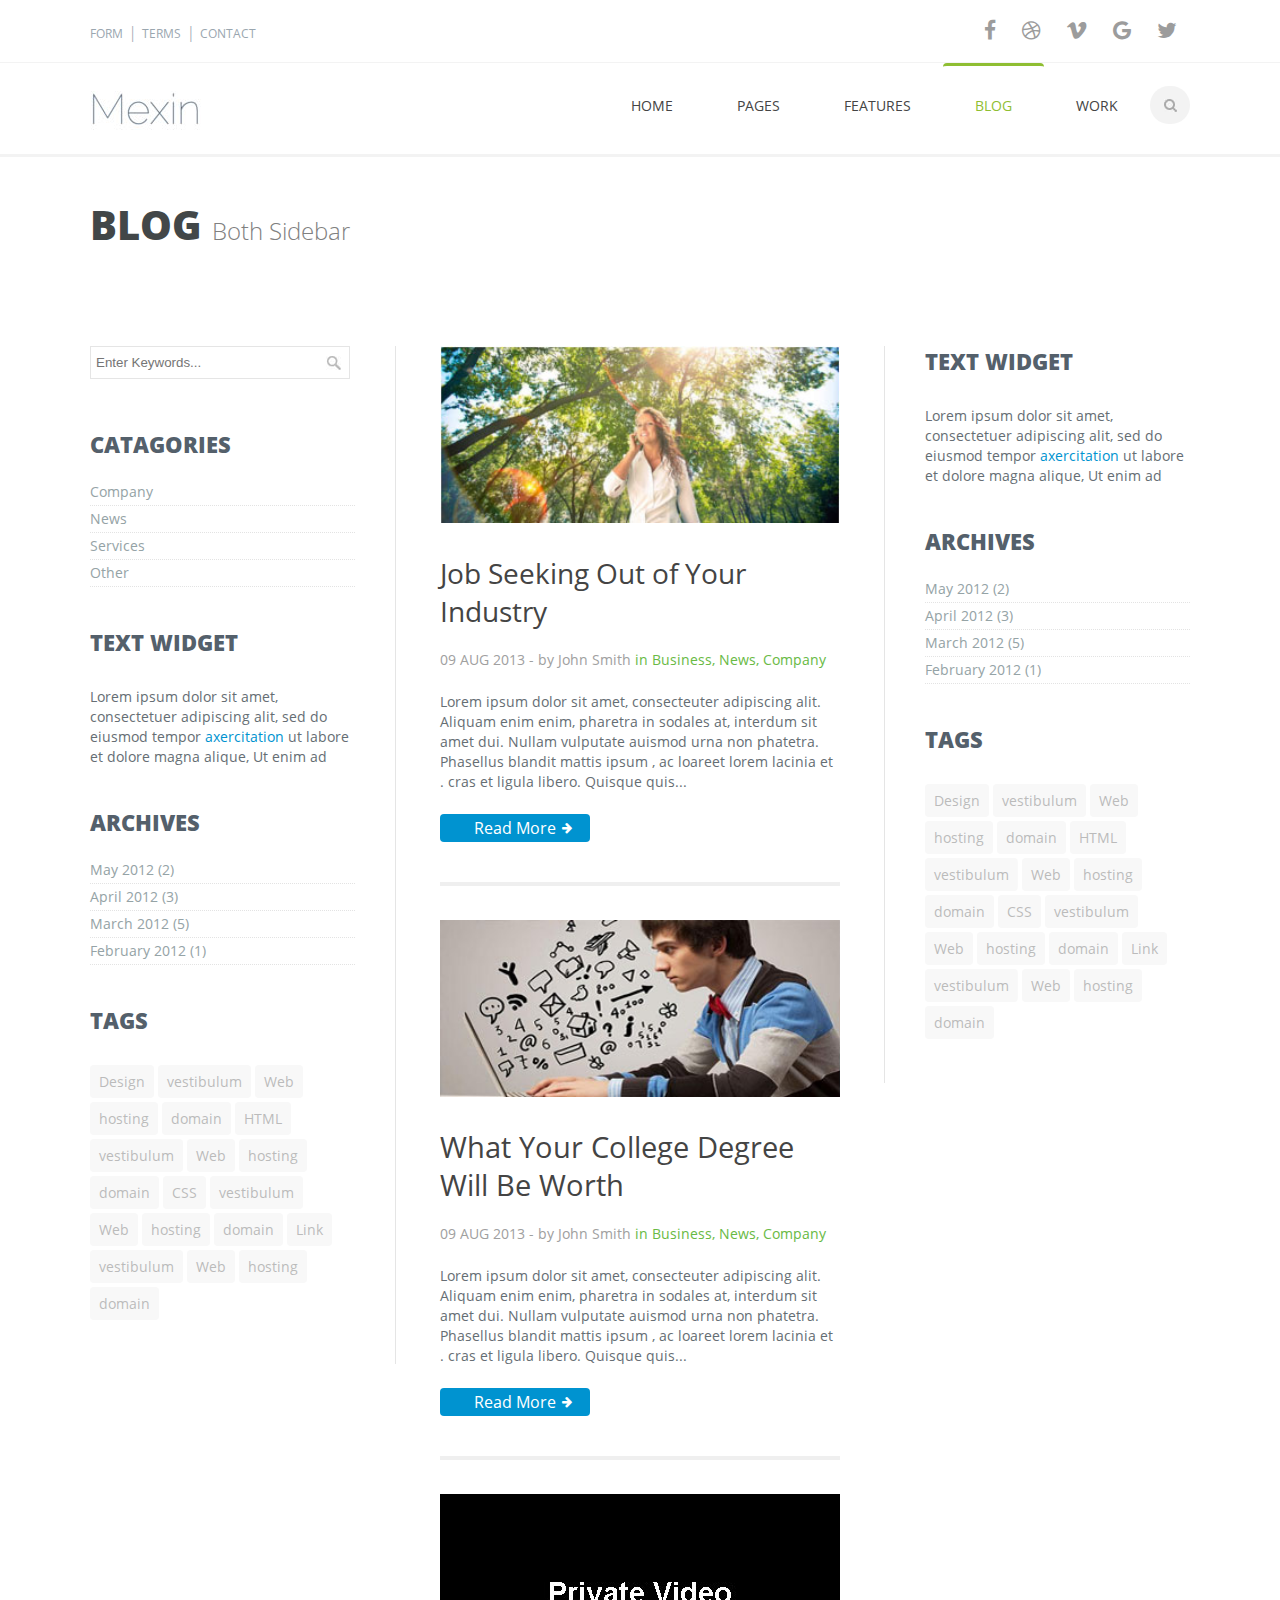
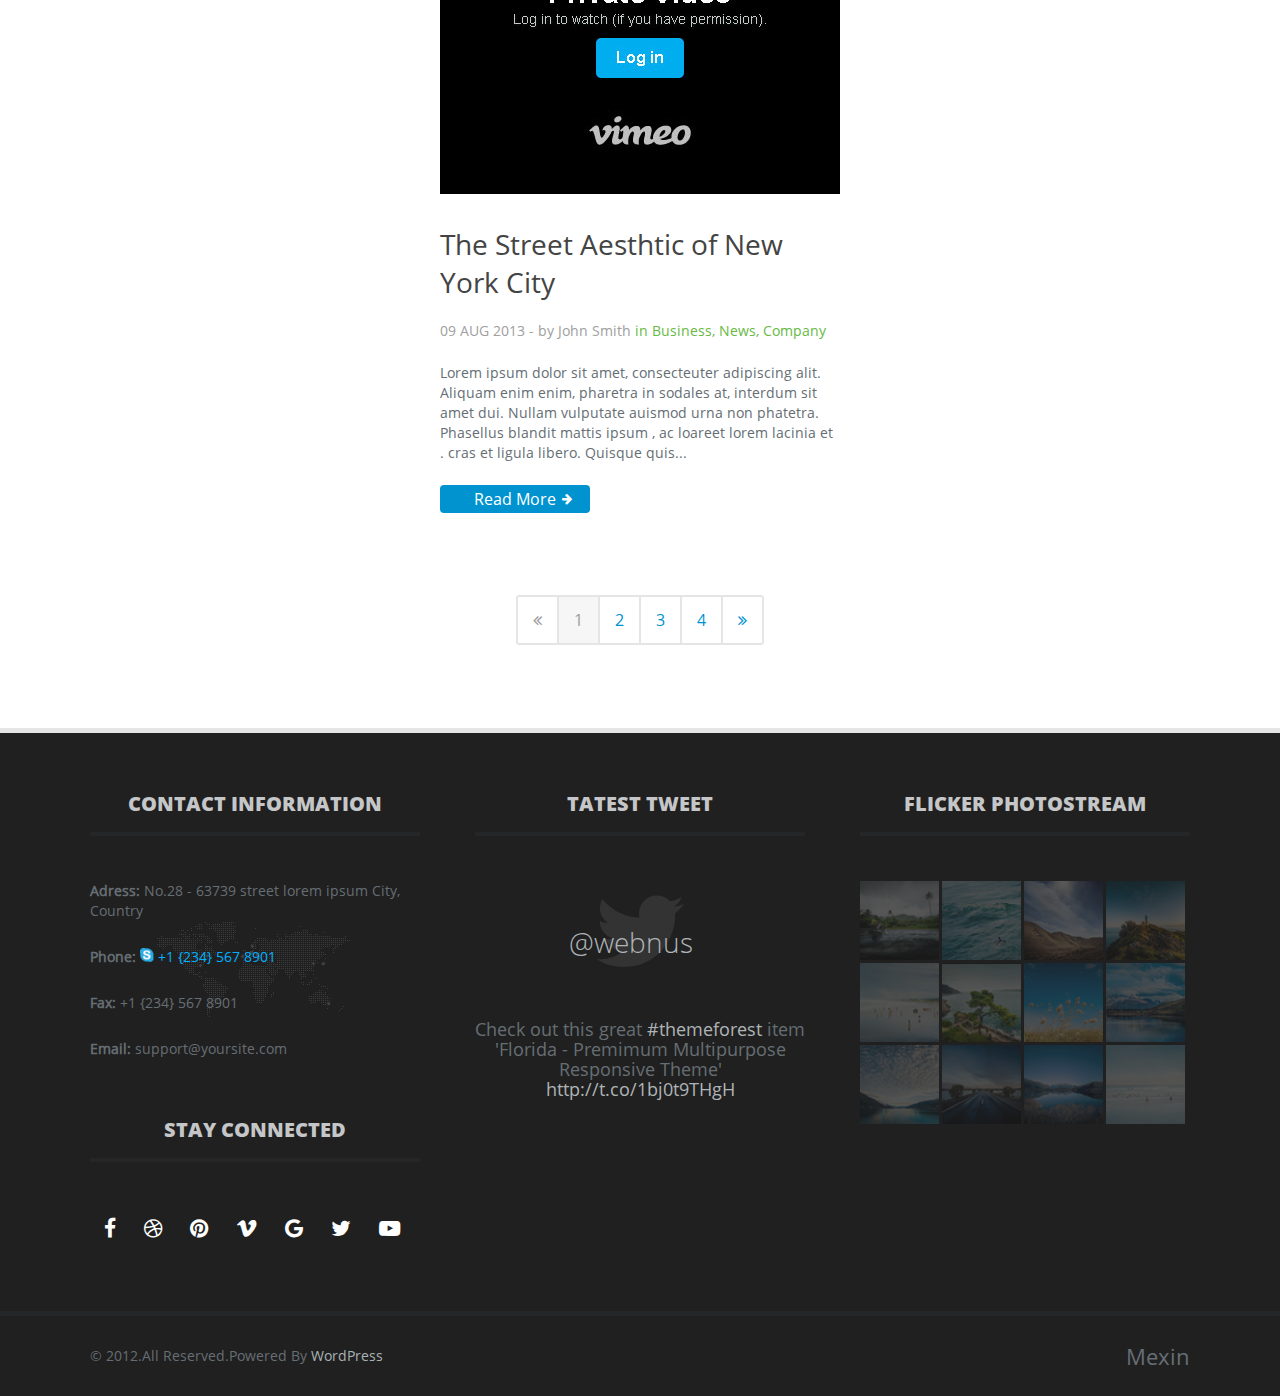
<file: blog.html>
<!doctype html>
<html>
<head>
<meta charset="utf-8">
<title>Mexin</title>
<link rel="stylesheet" type="text/css" href="assets/css/reset.css">
<link rel="stylesheet" type="text/css" href="assets/css/style.css">
<link rel="stylesheet" type="text/css" href="assets/css/font-awesome.min.css">
</head>

<body>
	<div class="top-bar clearfix">
    	<div class="container">
        	<div class="top-link">
            	<ul>
                	<li class="form"><a href="#">FORM</a></li>
                    <li>|</li>
                    <li class="term"><a href="#">TERMS</a></li>
                    <li>|</li>
                    <li class="contact"><a href="#">CONTACT</a></li>
                </ul>
            </div><!----.top-link---->
             <div class="social-icon">
            	<a href="https://www.facebook.com/" class="facebook"><i class="fa fa-facebook fa-lg"></i></a>
                <a href="https://shop.dribbble.com/	" class="dribbble"><i class="fa fa-dribbble fa-lg"></i></a>
                <a href="https://vimeo.com/" class="vimeo"><i class="fa fa-vimeo fa-lg"></i></a>
                <a href="https://www.google.com.pk/" class="google"><i class="fa fa-google fa-lg"></i></a>
                <a href="https://twitter.com/login" class="twitter"><i class="fa fa-twitter fa-lg"></i></a>
            </div><!----.social-icon---->
        </div><!---.container---->
    </div><!----.top-bar--->
	<header id="header" class="clearfix";>
    	<div class="container">
        	<div class="logo">
        		<img src="assets/img/logo.jpg" alt="logo">
            </div><!----.logo--->
            <div class="search">
            	<input type="text" class="search-box">
            </div><!----.search------>
             <ul class="nav">
            	<li><a href="index.html">HOME</a></li>
                <li><a href="pages.html">PAGES</a></li>
                <li><a href="feature.html">FEATURES</a></li>
                <li class="current"><a href="blog.html">BLOG</a>
                    <ul>
                        <li><a href="#">SUB MENU</a></li>
                        <li><a href="#">SUB MENU</a></li>
                        <li><a href="#">SUB MENU</a>
                            <ul>
                                <li><a href="#">MENU 1</a></li>
                                <li><a href="#">MENU 2</a></li>
                            </ul>
                        </li>
                    </ul>
                </li>
                <li><a href="contact.html">WORK</a></li>
            </ul>
        </div><!---.container---->
    </header>
    	<section class="container clearfix">
        	<h1 class="main-head">blog <span>both sidebar</span></h1>
            <div class="sidebar blog-lft">
            	<input type="text" placeholder="Enter Keywords...">
                <div class="catagories">
                	<h3 class="head">catagories</h3>
                	<ul>
                    	<li>Company</li>
                        <li>News</li>
                        <li>Services</li>
                        <li>Other</li>
                    </ul>
                </div><!---.catagories---->
                 <div class="text-widget">
                 	<h3 class="head">text widget</h3>
                    <p>Lorem ipsum dolor sit amet, consectetuer adipiscing alit, 
                    sed do eiusmod tempor <a>axercitation</a> ut labore et dolore magna alique, Ut enim ad</p>
                 </div><!----.text-widget----->
                 <div class="archives">
                 	<h3 class="head">archives</h3>
                 	<ul>
                    	<li>May 2012 (2)</li>
                        <li>April 2012 (3)</li>
                        <li>March 2012 (5)</li>
                        <li>February 2012 (1)</li>
                    </ul>
                 </div><!------.archives----->
                 <div class="tags">
                 <h3 class="head">tags</h3>
                 <ul>
                 	 <li>Design</li>
                     <li>vestibulum</li>
                     <li>Web</li>
                     <li>hosting</li>
                     <li>domain</li>
                     <li>HTML</li>
                     <li>vestibulum</li>
                     <li>Web</li>
                     <li>hosting</li>
                     <li>domain</li>
                     <li>CSS</li>
                     <li>vestibulum</li>
                     <li>Web</li>
                     <li>hosting</li>
                     <li>domain</li>
                     <li>Link</li>
                     <li>vestibulum</li>
                     <li>Web</li>
                     <li>hosting</li>
                     <li>domain</li>
                 </ul>
                 </div><!----.tags--->

            </div><!----.sidebar .blog-lft----->
            <div class="mid-blog">
            	<img src="assets/img/post-1.jpg" alt="blog-1">
                 <h5>Job Seeking Out of Your Industry</h5>
                 <p>09 AUG 2013 - by John Smith <a>in Business, News, Company</a></p>
                 <p class="color">Lorem  ipsum dolor sit amet, consecteuter adipiscing alit. Aliquam enim enim, 
                 pharetra in sodales at, interdum sit amet dui. Nullam vulputate auismod urna 
                 non phatetra. Phasellus blandit mattis ipsum , ac loareet lorem lacinia et . 
                 cras et ligula libero. Quisque quis...</p>
                 <a href="#" class="readmore">Read More</a>
                 <div class="blog-bdr"></div>
                  <img src="assets/img/degree.jpg" alt="blog-2">
                <h5 class="degree">What Your College Degree Will Be Worth</h5>
				<p>09 AUG 2013 - by John Smith <a>in Business, News, Company</a></p>
                <p class="color">Lorem  ipsum dolor sit amet, consecteuter adipiscing alit. Aliquam enim enim, 
                    pharetra in sodales at, interdum sit amet dui. Nullam vulputate auismod urna 
                    non phatetra. Phasellus blandit mattis ipsum , ac loareet lorem lacinia et . 
                    cras et ligula libero. Quisque quis...</p>
                <a href="#" class="readmore">Read More</a>
                <div class="blog-bdr"></div>
                <img src="assets/img/vimeo.jpg" alt="blog-3">
                <h5>The Street Aesthtic of New York City</h5>
				<p>09 AUG 2013 - by John Smith <a>in Business, News, Company</a></p>
                <p class="color">Lorem  ipsum dolor sit amet, consecteuter adipiscing alit. Aliquam enim enim, 
                    pharetra in sodales at, interdum sit amet dui. Nullam vulputate auismod urna 
                    non phatetra. Phasellus blandit mattis ipsum , ac loareet lorem lacinia et . 
                    cras et ligula libero. Quisque quis...</p>
                <a href="#" class="readmore">Read More</a>
            </div><!---.mid-blog---->
            <div  class="sidebar">
                 <div class="text-widget">
                 	<h3 class="head">text widget</h3>
                    <p>Lorem ipsum dolor sit amet, consectetuer adipiscing alit, 
                    sed do eiusmod tempor <a>axercitation</a> ut labore et dolore magna alique, Ut enim ad</p>
                 </div><!----.text-widget----->
                 <div class="archives">
                 	<h3 class="head">archives</h3>
                 	<ul>
                    	<li>May 2012 (2)</li>
                        <li>April 2012 (3)</li>
                        <li>March 2012 (5)</li>
                        <li>February 2012 (1)</li>
                    </ul>
                 </div><!------.archives----->
                 <div class="tags">
                 <h3 class="head">tags</h3>
                 <ul>
                 	 <li>Design</li>
                     <li>vestibulum</li>
                     <li>Web</li>
                     <li>hosting</li>
                     <li>domain</li>
                     <li>HTML</li>
                     <li>vestibulum</li>
                     <li>Web</li>
                     <li>hosting</li>
                     <li>domain</li>
                     <li>CSS</li>
                     <li>vestibulum</li>
                     <li>Web</li>
                     <li>hosting</li>
                     <li>domain</li>
                     <li>Link</li>
                     <li>vestibulum</li>
                     <li>Web</li>
                     <li>hosting</li>
                     <li>domain</li>
                 </ul>
                 </div><!----.tags--->
            </div><!----.sidebar----->
        </section><!------.container----->
         <div class="container">
        	<div class="pagination">
            	<ul>
                	<li class="paginate-1"><a href="#"><i class="fa fa-angle-double-left"></i></a></li>
                    <li class="active"><a href="#">1</a></li>
                    <li><a href="#">2</a></li>
                    <li><a href="#">3</a></li>
                    <li><a href="#">4</a></li>
                    <li class="paginate-2"><a href="#"><i class="fa fa-angle-double-right"></i></a></li>

                </ul>
            </div><!----.pagination---->
        </div><!---.container-->
        <hr class="verticalspace">
    <footer id="footer" class="clearfix">
    	<div class="container clearfix">
        	<div class="one-third">
            	<h4 class="subtitle">CONTACT INFORMATION</h4>
                <div class="back-map">
                	<p><strong>Adress:</strong> No.28 - 63739 street lorem ipsum City, Country</p>
                    <p><strong>Phone:</strong> <img src="assets/img/skype.png"> <span>+1 {234} 567 8901</span></p>
                    <p><strong>Fax:</strong> +1 {234} 567 8901</p>
                    <p><strong>Email: </strong>support@yoursite.com</p>
                </div><!--.back-map--->
                	<h4 class="subtitle">STAY CONNECTED</h4>
                <div class="social-follow">
                	<a href="https://www.facebook.com/" class="facebook"><i class="fa fa-facebook fa-lg"></i></a>
                    <a href="https://shop.dribbble.com/	" class="dribbble"><i class="fa fa-dribbble fa-lg"></i></a>
                    <a href="https://www.pinterest.com/" class="pinterest"><i class="fa fa-pinterest fa-lg"></i></a>
                    <a href="https://vimeo.com/" class="vimeo"><i class="fa fa-vimeo fa-lg"></i></a>
                    <a href="https://www.google.com.pk/" class="google"><i class="fa fa-google fa-lg"></i></a>
                    <a href="https://twitter.com/login" class="twitter"><i class="fa fa-twitter fa-lg"></i></a>
                    <a href="https://www.youtube.com/" class="youtube-play"><i class="fa fa-youtube-play fa-lg"></i></a>
                </div><!---.social-follow--->
            </div><!---.one-third--->
            <div class="one-third">
            	<h4 class="subtitle">TATEST TWEET</h4>
                <div class="webnus">
                	<a href="#"><i class="fa fa-twitter"></i></a>
                    <h3>@webnus</h3>
                    <p>Check out this great <a href="#">#themeforest</a> item 'Florida - 
                    Premimum Multipurpose Responsive Theme'<a href="#"> http://t.co/1bj0t9THgH</a></p>
                </div><!---.webnus--->
            </div><!----.one-third--->
            <div class="one-third last-col">
            	<h4 class="subtitle">FLICKER PHOTOSTREAM</h4>
            	<div class="flicker">
 	               	<img src="assets/img/flicker-1.png" alt="1">
					<img src="assets/img/flicker-2.png" alt="2">
                    <img src="assets/img/flicker-3.png" alt="3">
                    <img src="assets/img/flicker-4.png" alt="4">
                    <img src="assets/img/flicker-5.png" alt="5">
                    <img src="assets/img/flicker-6.png" alt="6">
                    <img src="assets/img/flicker-7.png" alt="7">
                    <img src="assets/img/flicker-8.png" alt="8">
                    <img src="assets/img/flicker-9.png" alt="9">
                    <img src="assets/img/flicker-10.jpg" alt="10">
                    <img src="assets/img/flicker-11.png" alt="11">
                    <img src="assets/img/flicker-12.jpg" alt="12">	
                </div><!----.flicker--->
            </div><!---.one-third--->
        </div><!---.container--->
        <div class="foot-last">
        	<div class="container">
            	<p>&copy; 2012.All Reserved.Powered By <a href=""> WordPress</a> <span>Mexin</span></p>
            </div><!--.container---->
        </div><!---.foot-last--->
	</section>
</body>
</html>
</file>
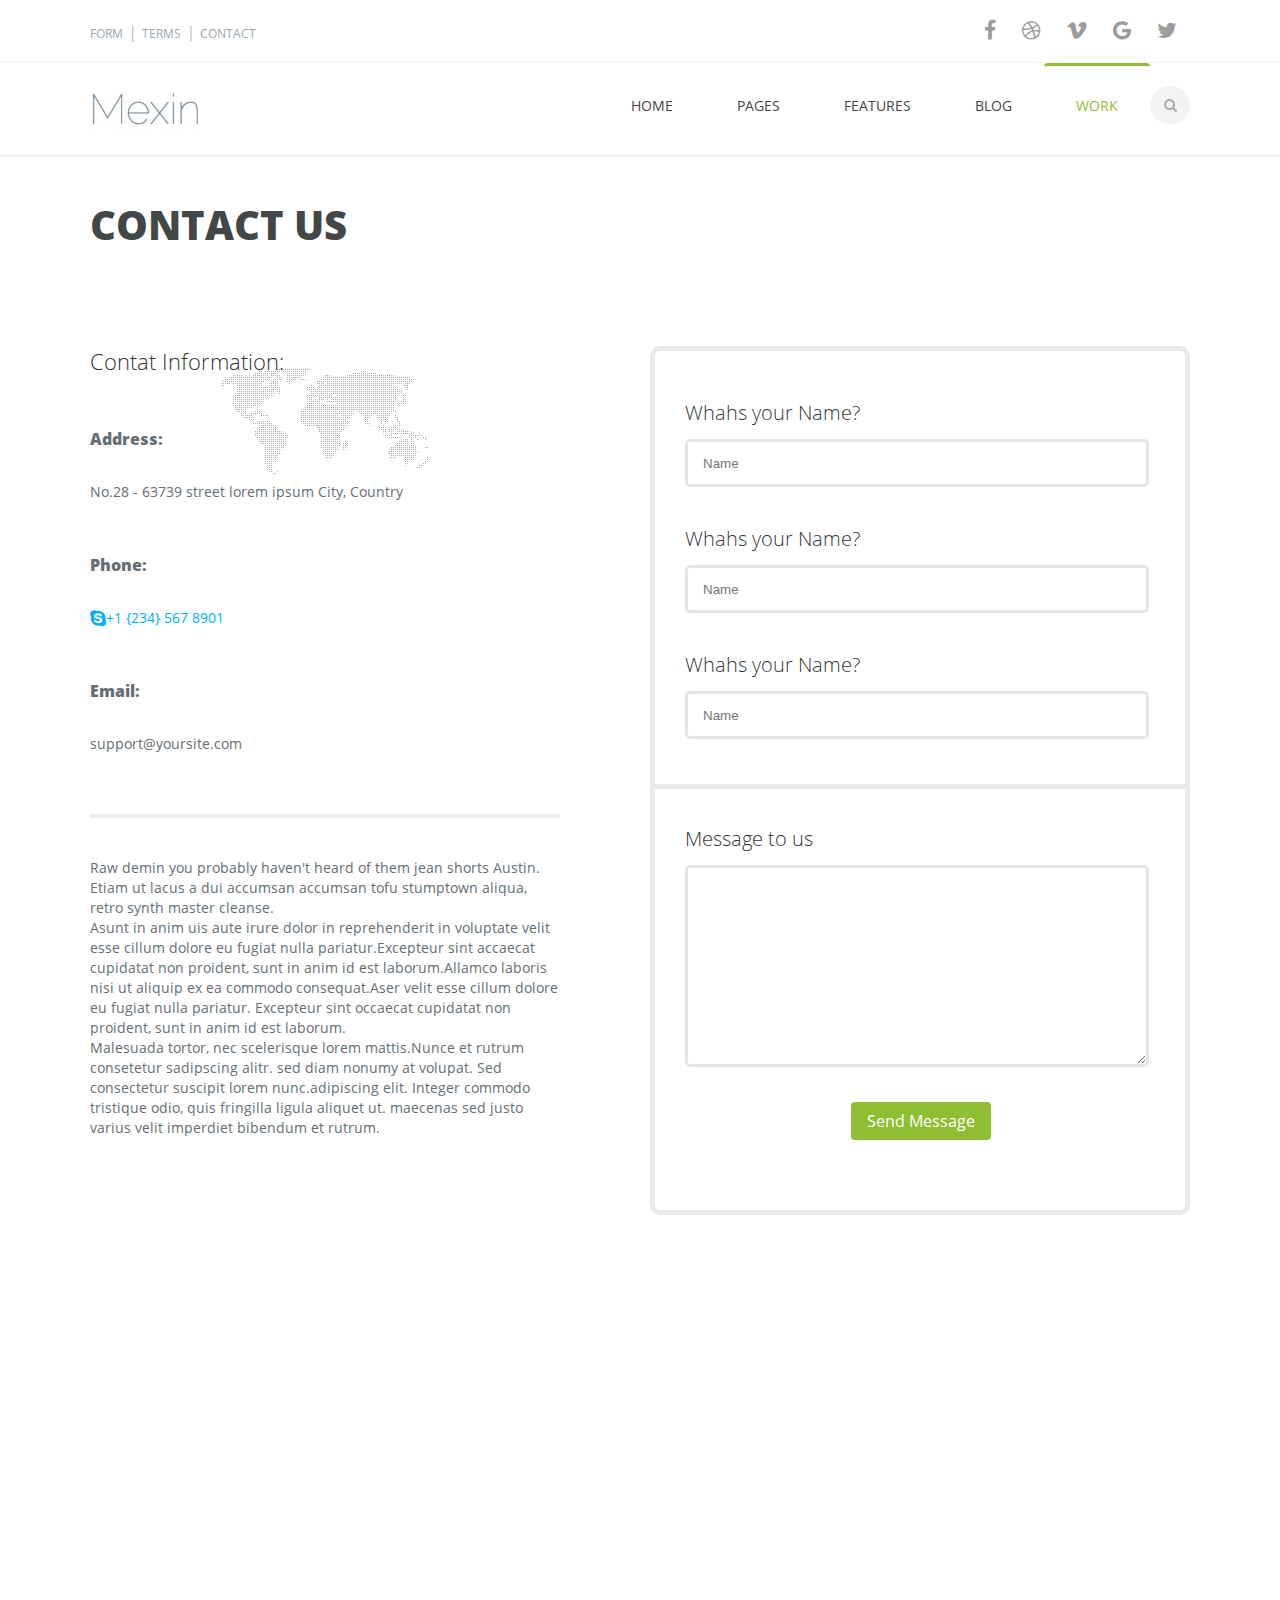
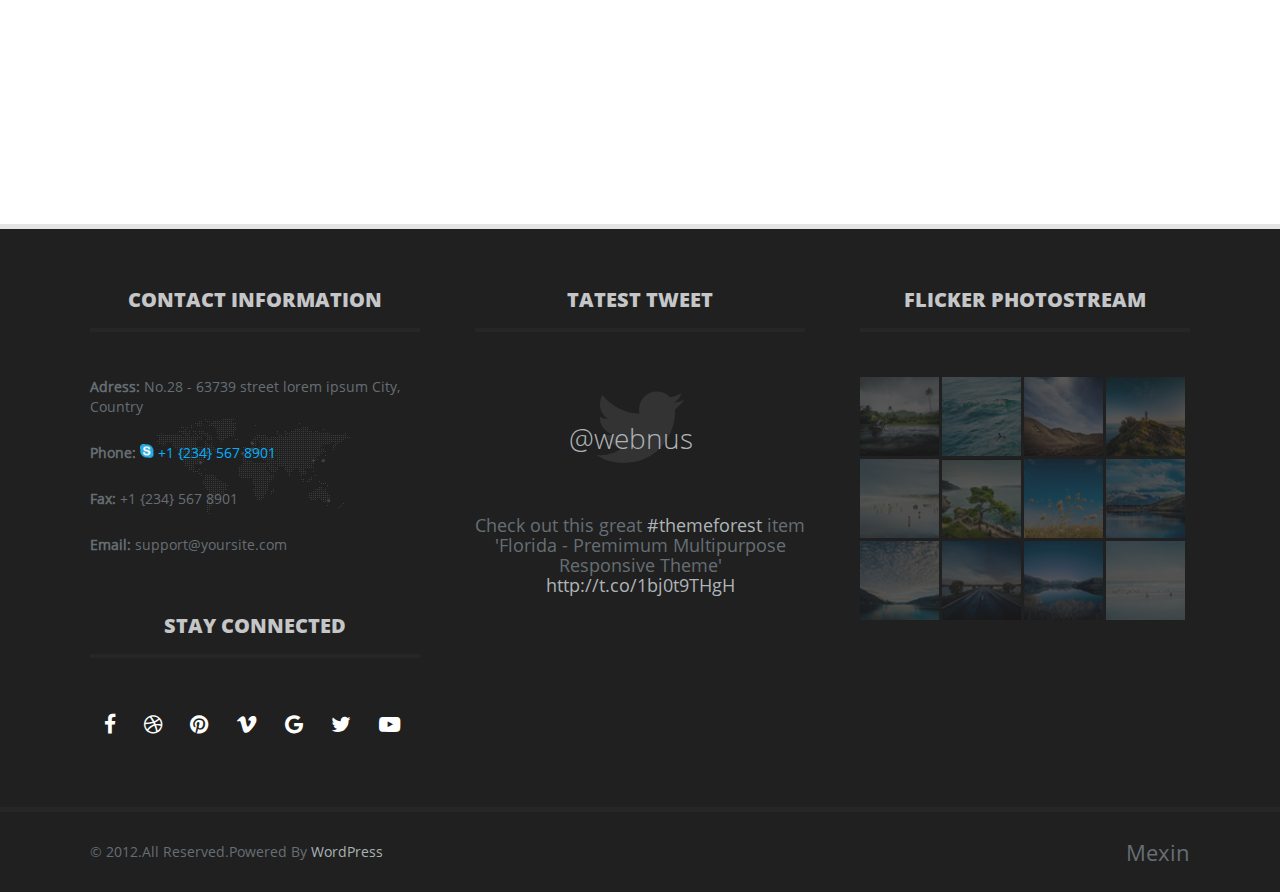
<file: contact.html>
<!doctype html>
<html>
<head>
<meta charset="utf-8">
<title>Mexin</title>
<link rel="stylesheet" type="text/css" href="assets/css/reset.css">
<link rel="stylesheet" type="text/css" href="assets/css/style.css">
<link rel="stylesheet" type="text/css" href="assets/css/font-awesome.min.css">
</head>

<body>
	<div class="top-bar clearfix">
    	<div class="container">
        	<div class="top-link">
            	<ul>
                	<li class="form"><a href="#">FORM</a></li>
                    <li>|</li>
                    <li class="term"><a href="#">TERMS</a></li>
                    <li>|</li>
                    <li class="contact"><a href="#">CONTACT</a></li>
                </ul>
            </div><!----.top-link---->
            <div class="social-icon">
            	<a href="https://www.facebook.com/" class="facebook"><i class="fa fa-facebook fa-lg"></i></a>
                <a href="https://shop.dribbble.com/	" class="dribbble"><i class="fa fa-dribbble fa-lg"></i></a>
                <a href="https://vimeo.com/" class="vimeo"><i class="fa fa-vimeo fa-lg"></i></a>
                <a href="https://www.google.com.pk/" class="google"><i class="fa fa-google fa-lg"></i></a>
                <a href="https://twitter.com/login" class="twitter"><i class="fa fa-twitter fa-lg"></i></a>
            </div><!----.social-icon---->
        </div><!---.container---->
    </div><!----.top-bar--->
	<header id="header" class="clearfix";>
    	<div class="container">
        	<div class="logo">
        		<img src="assets/img/logo.jpg" alt="logo">
            </div><!----.logo--->
            <div class="search">
            	<input type="text" class="search-box">
            </div>
            <ul class="nav">
            	<li><a href="index.html">HOME</a></li>
                <li><a href="pages.html">PAGES</a></li>
                <li><a href="feature.html">FEATURES</a></li>
                <li><a href="blog.html">BLOG</a></li>
                <li class="current"><a href="contact.html">WORK</a>
                	<ul>
                    	<li><a href="#">SUB MENU</a></li>
                        <li><a href="#">SUB MENU</a></li>
                        <li><a href="#">SUB MENU</a>
                        	<ul>
                            	<li><a href="#">MENU 1</a></li>
                                <li><a href="#">MENU 2</a></li>
                            </ul>
                        </li>
                    </ul>
                </li>
            </ul>
        </div><!---.container---->
    </header>
	<section class="container clearfix">
    	<h1 class="main-head">contact us</h1>
        <div class="cont-lft">
        	<div class="cont-map">
            	<h2>Contat Information:</h2>
                <h6>Address:</h6>
                <p> No.28 - 63739 street lorem ipsum City, Country</p>
                <h6>Phone:</h6>
                <p> <span><i class="fa fa-skype fa-lg"></i>+1 {234} 567 8901</span></p>
                <h6>Email:</h6>
                <p> support@yoursite.com</p>
            </div><!---.cont-map--->
            <div class="cont-bdr"></div><!-----.cont-bdr---->
            <p class="pragrafh">Raw demin you probably haven't heard of them jean shorts Austin.  
			Etiam ut lacus a dui accumsan accumsan tofu stumptown aliqua, retro
			synth master cleanse.</p>
            <p class="pragrafh">Asunt in anim uis aute irure dolor in reprehenderit in voluptate 
            velit esse cillum dolore eu fugiat nulla pariatur.Excepteur 							 			
            sint accaecat cupidatat non proident, sunt in anim id est laborum.Allamco laboris nisi
			ut aliquip ex ea commodo consequat.Aser velit esse cillum dolore eu
			fugiat nulla pariatur. Excepteur sint occaecat cupidatat non proident,	
			sunt in anim id est laborum.</p>
            <p class="pragrafh">Malesuada tortor, nec scelerisque lorem mattis.Nunce et rutrum
			consetetur sadipscing alitr. sed diam nonumy at volupat. Sed
			consectetur suscipit lorem nunc.adipiscing elit. Integer commodo
			tristique odio, quis fringilla ligula aliquet ut. maecenas sed justo varius velit imperdiet bibendum et rutrum.</p>
        </div><!----.cont-lft----> 
        <div class="cont-rt">
        	<div class="inner">
            	<p>Whahs your Name?</p>
                <input type="text" placeholder="Name">
                <p>Whahs your Name?</p>
                <input type="text" placeholder="Name">
                <p>Whahs your Name?</p>
                <input type="text" placeholder="Name">
            </div><!----.inner---->
            <div class="form-bdr"></div><!----.form-bdr---->
            <div class="inner">
            	<p class="lst-p">Message to us</p>
                <textarea></textarea>
                <a href="#">Send Message</a>
            </div><!-----.inner---->
        </div><!----.cont-rt---->      
    </section><!---.container--->
	
    <iframe width="100%" height="496px" frameborder="0" scrolling="no" marginheight="0" marginwidth="0" src="http://maps.google.com/maps?hl=en&amp;ie=UTF8&amp;ll=37.0625,-95.677068&amp;spn=56.506174,79.013672&amp;t=m&amp;z=4&amp;output=embed"></iframe>
    
    <footer id="footer" class="clearfix">
    	<div class="container clearfix">
        	<div class="one-third">
            	<h4 class="subtitle">CONTACT INFORMATION</h4>
                <div class="back-map">
                	<p><strong>Adress:</strong> No.28 - 63739 street lorem ipsum City, Country</p>
                    <p><strong>Phone:</strong> <img src="assets/img/skype.png"> <span>+1 {234} 567 8901</span></p>
                    <p><strong>Fax:</strong> +1 {234} 567 8901</p>
                    <p><strong>Email: </strong>support@yoursite.com</p>
                </div><!--.back-map--->
                	<h4 class="subtitle">STAY CONNECTED</h4>
                <div class="social-follow">
                	<a href="https://www.facebook.com/" class="facebook"><i class="fa fa-facebook fa-lg"></i></a>
                    <a href="https://shop.dribbble.com/	" class="dribbble"><i class="fa fa-dribbble fa-lg"></i></a>
                    <a href="https://www.pinterest.com/" class="pinterest"><i class="fa fa-pinterest fa-lg"></i></a>
                    <a href="https://vimeo.com/" class="vimeo"><i class="fa fa-vimeo fa-lg"></i></a>
                    <a href="https://www.google.com.pk/" class="google"><i class="fa fa-google fa-lg"></i></a>
                    <a href="https://twitter.com/login" class="twitter"><i class="fa fa-twitter fa-lg"></i></a>
                    <a href="https://www.youtube.com/" class="youtube-play"><i class="fa fa-youtube-play fa-lg"></i></a>
                </div><!---.social-follow--->
            </div><!---.one-third--->
            <div class="one-third">
            	<h4 class="subtitle">TATEST TWEET</h4>
                <div class="webnus">
                	<a href="#"><i class="fa fa-twitter"></i></a>
                    <h3>@webnus</h3>
                    <p>Check out this great <a href="#">#themeforest</a> item 'Florida - 
                    Premimum Multipurpose Responsive Theme'<a href="#"> http://t.co/1bj0t9THgH</a></p>
                </div><!---.webnus--->
            </div><!----.one-third--->
            <div class="one-third last-col">
            	<h4 class="subtitle">FLICKER PHOTOSTREAM</h4>
            	<div class="flicker">
 	               	<img src="assets/img/flicker-1.png" alt="1">
					<img src="assets/img/flicker-2.png" alt="2">
                    <img src="assets/img/flicker-3.png" alt="3">
                    <img src="assets/img/flicker-4.png" alt="4">
                    <img src="assets/img/flicker-5.png" alt="5">
                    <img src="assets/img/flicker-6.png" alt="6">
                    <img src="assets/img/flicker-7.png" alt="7">
                    <img src="assets/img/flicker-8.png" alt="8">
                    <img src="assets/img/flicker-9.png" alt="9">
                    <img src="assets/img/flicker-10.jpg" alt="10">
                    <img src="assets/img/flicker-11.png" alt="11">
                    <img src="assets/img/flicker-12.jpg" alt="12">	
                </div><!----.flicker--->
            </div><!---.one-third--->
        </div><!---.container--->
        <div class="foot-last">
        	<div class="container">
            	<p>&copy; 2012.All Reserved.Powered By <a href=""> WordPress</a> <span>Mexin</span></p>
            </div><!--.container---->
        </div><!---.foot-last--->
	</section>
</body>
</html>
</file>
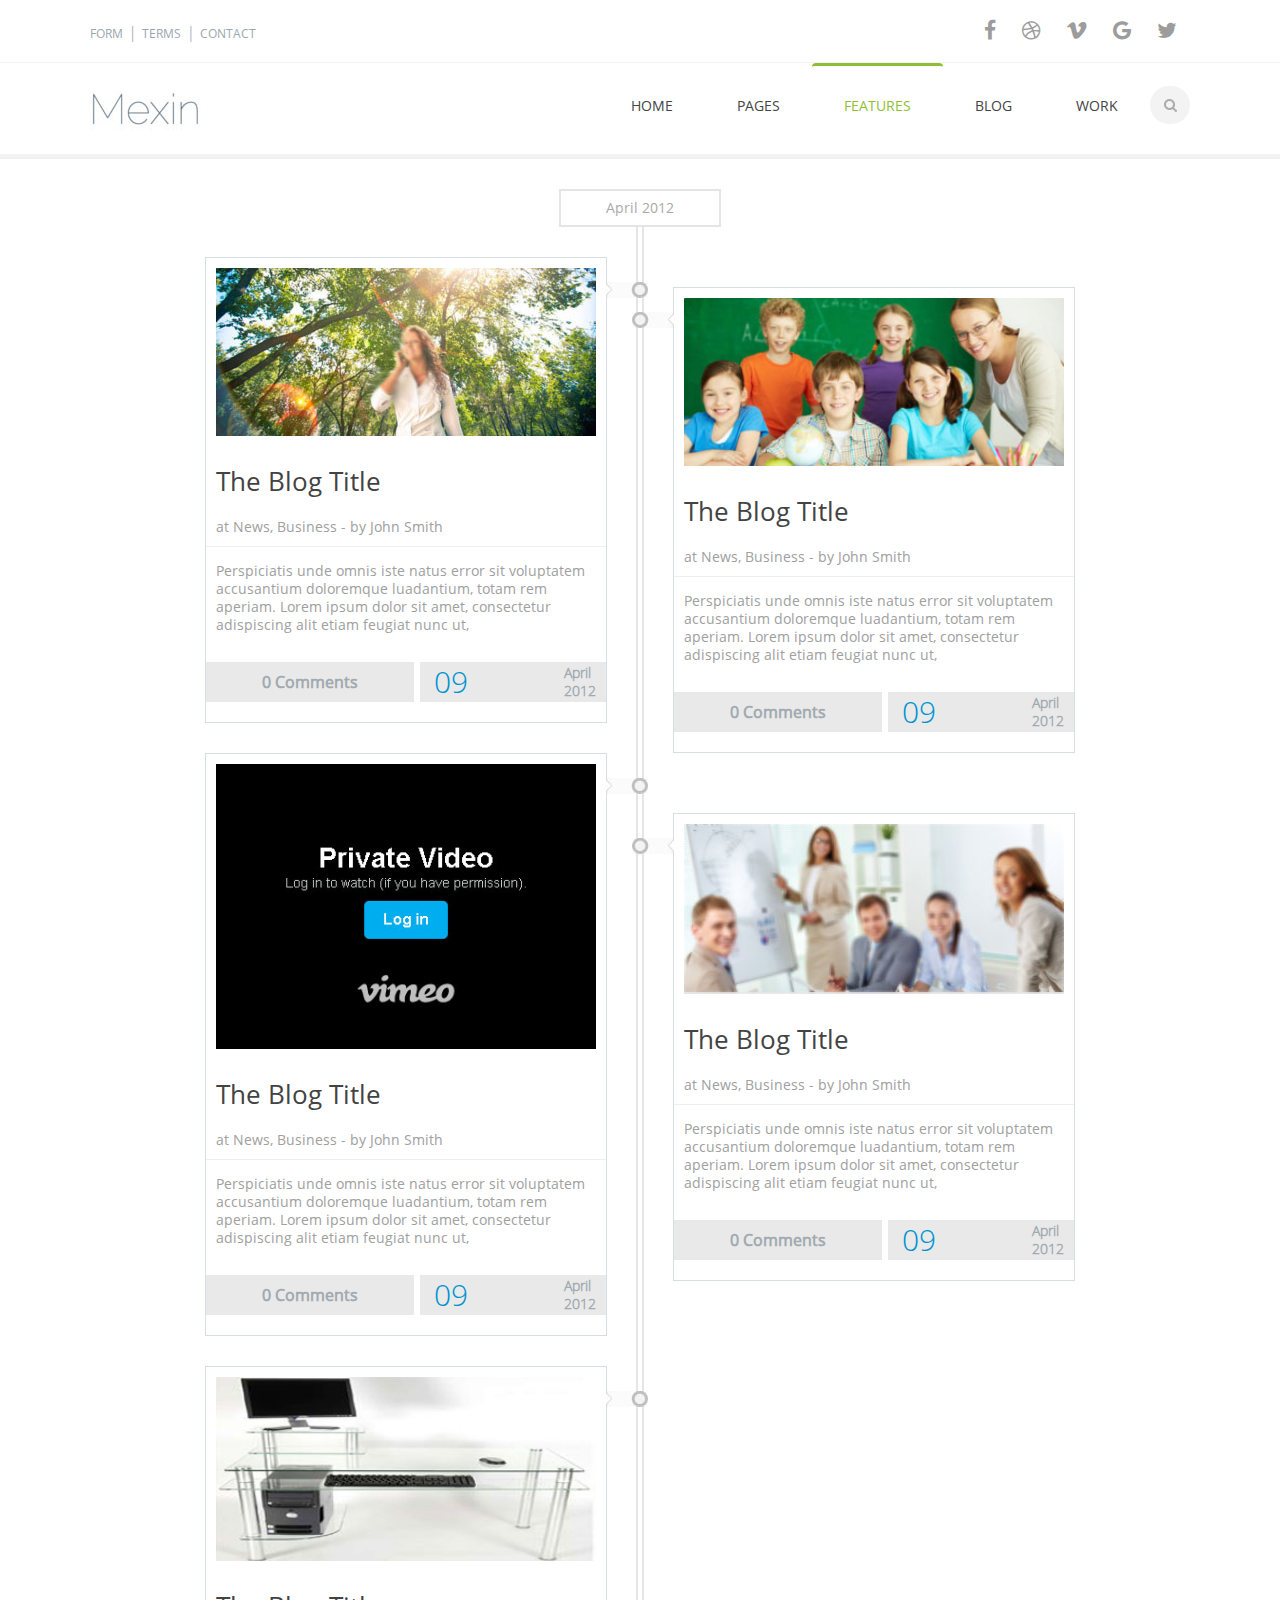
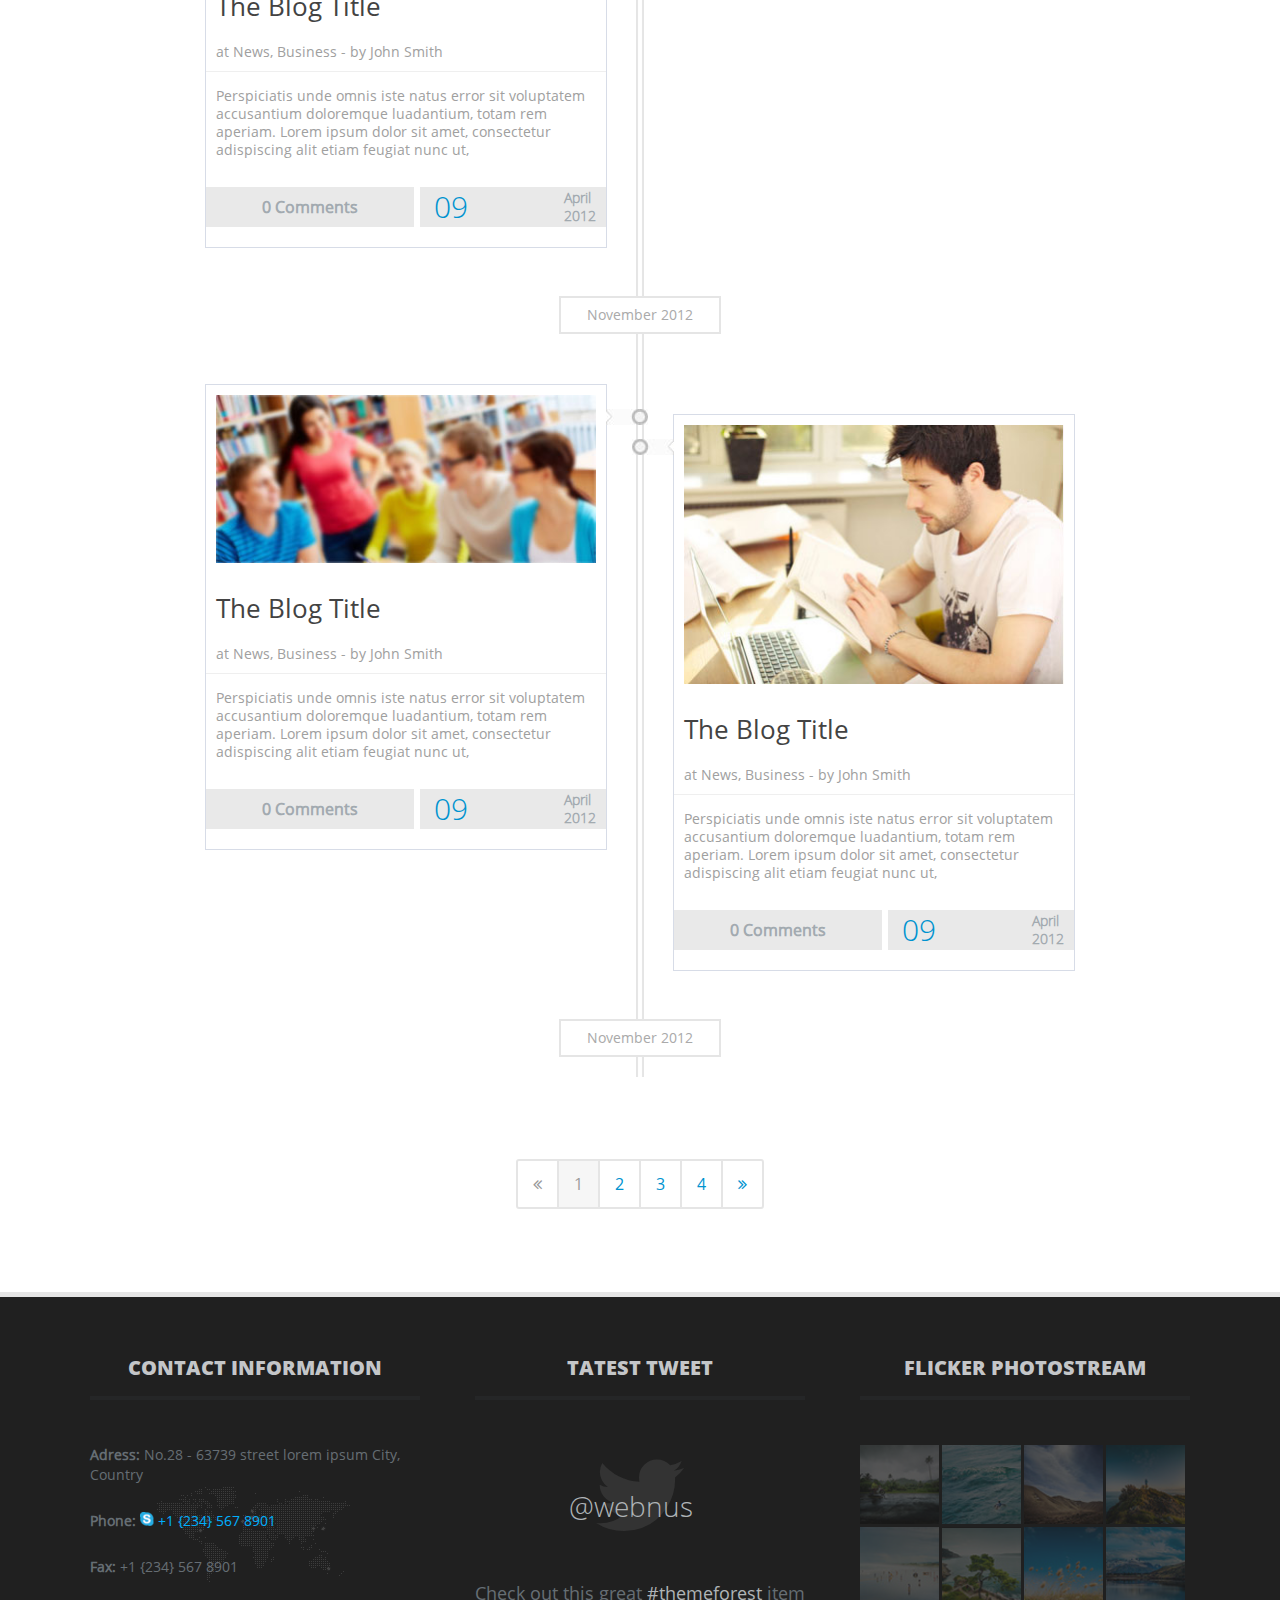
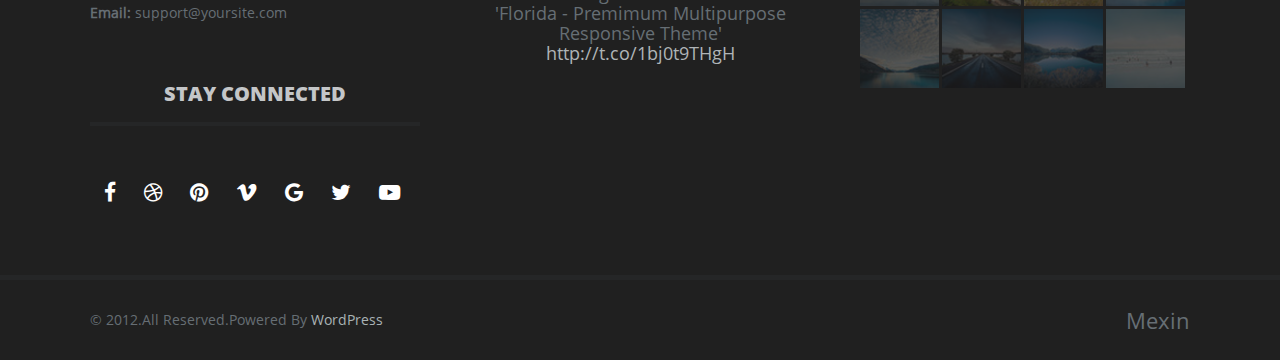
<file: feature.html>
<!doctype html>
<html>
<head>
<meta charset="utf-8">
<title>Mexin</title>
<link rel="stylesheet" type="text/css" href="assets/css/reset.css">
<link rel="stylesheet" type="text/css" href="assets/css/style.css">
<link rel="stylesheet" type="text/css" href="assets/css/font-awesome.min.css">
</head>

<body>
	<div class="top-bar clearfix">
    	<div class="container">
        	<div class="top-link">
            	<ul>
                	<li class="form"><a href="#">FORM</a></li>
                    <li>|</li>
                    <li class="term"><a href="#">TERMS</a></li>
                    <li>|</li>
                    <li class="contact"><a href="#">CONTACT</a></li>
                </ul>
            </div><!----.top-link---->
             <div class="social-icon">
            	<a href="https://www.facebook.com/" class="facebook"><i class="fa fa-facebook fa-lg"></i></a>
                <a href="https://shop.dribbble.com/	" class="dribbble"><i class="fa fa-dribbble fa-lg"></i></a>
                <a href="https://vimeo.com/" class="vimeo"><i class="fa fa-vimeo fa-lg"></i></a>
                <a href="https://www.google.com.pk/" class="google"><i class="fa fa-google fa-lg"></i></a>
                <a href="https://twitter.com/login" class="twitter"><i class="fa fa-twitter fa-lg"></i></a>
            </div><!----.social-icon---->
        </div><!---.container---->
    </div><!----.top-bar--->
	<header id="header" class="clearfix";>
    	<div class="container">
        	<div class="logo">
        		<img src="assets/img/logo.jpg" alt="logo">
            </div><!----.logo--->
            <div class="search">
            	<input type="text" class="search-box">
            </div><!----.search------>
            <ul class="nav">
            	<li><a href="index.html">HOME</a></li>
                <li><a href="pages.html">PAGES</a></li>
                <li class="current"><a href="feature.html">FEATURES</a>
                	<ul>
                    	<li><a href="#">SUB MENU</a></li>
                        <li><a href="#">SUB MENU</a></li>
                        <li><a href="#">SUB MENU</a>
                        	<ul>
                            	<li><a href="#">MENU 1</a></li>
                                <li><a href="#">MENU 2</a></li>
                            </ul>
                        </li>
                    </ul>
                </li>
                <li><a href="blog.html">BLOG</a></li>
                <li><a href="contact.html">WORK</a></li>
            </ul>
        </div><!---.container---->
    </header>
   <section class="feature-work clearfix">
    	<div class="contianer-fluid clearfix">
        	<div class="top-date">
            	April 2012
            </div><!----top-date--->
            <div class="clearfix">
            	
                <div class="feat-lf">
                    <div class="feat-item">
                    	<div class="arrow-lf"></div>
                        <div class="feat-inner">
                            <img src="assets/img/feat-img-1.jpg" alt="" />
                            <h3>The Blog Title</h3>
                            <p>at News, Business - by John Smith</p>
                        </div><!-- == -feat-inner- == -->
                        <div class="feat-bdr"></div>
                        <div class="feat-inner">
                            <p class="feat-about">Perspiciatis unde omnis iste natus error sit voluptatem 
                            accusantium doloremque luadantium, totam rem aperiam. 
                            Lorem ipsum dolor sit amet, consectetur adispiscing alit 
                            etiam feugiat nunc ut,</p>
                        </div><!-----feat-inner----->
                        <div class="comment clearfix">
                            <a href="#" class="cmnt-lf">0 Comments</a>
                            <a href="#" class="cmnt-rt"><h4>09 <span>April <br> 2012</span></h4></a>
                        </div>
                    </div><!-----feat-item--->
                    <div class="feat-item">
                    	<div class="arrow-lf"></div>
                        <div class="feat-inner">
                            <img src="assets/img/vimeo.jpg" alt="" />
                            <h3>The Blog Title</h3>
                            <p>at News, Business - by John Smith</p>
                        </div><!-- == -feat-inner- == -->
                        <div class="feat-bdr"></div>
                        <div class="feat-inner">
                            <p class="feat-about">Perspiciatis unde omnis iste natus error sit voluptatem 
                            accusantium doloremque luadantium, totam rem aperiam. 
                            Lorem ipsum dolor sit amet, consectetur adispiscing alit 
                            etiam feugiat nunc ut,</p>
                        </div><!-----feat-inner----->
                        <div class="comment clearfix">
                            <a href="#" class="cmnt-lf">0 Comments</a>
                            <a href="#" class="cmnt-rt"><h4>09 <span>April <br> 2012</span></h4></a>
                        </div>
                    </div><!-----feat-item--->
                     <div class="feat-item">
                     	<div class="arrow-lf"></div>
                        <div class="feat-inner">
                            <img src="assets/img/feat-4.jpg" alt="" />
                            <h3>The Blog Title</h3>
                            <p>at News, Business - by John Smith</p>
                        </div><!-- == -f	eat-inner- == -->
                        <div class="feat-bdr"></div>
                        <div class="feat-inner">
                            <p class="feat-about">Perspiciatis unde omnis iste natus error sit voluptatem 
                            accusantium doloremque luadantium, totam rem aperiam. 
                            Lorem ipsum dolor sit amet, consectetur adispiscing alit 
                            etiam feugiat nunc ut,</p>
                        </div><!-----feat-inner----->
                        <div class="comment clearfix">
                            <a href="#" class="cmnt-lf">0 Comments</a>
                            <a href="#" class="cmnt-rt"><h4>09 <span>April <br> 2012</span></h4></a>
                        </div>
                    </div><!-----feat-item---> 
                </div><!-- == -feat-lf- == -->
                
                <div class="feat-rt">
                    <div class="feat-item margin">
                    	<div class="arrow-rt"></div>
                        <div class="feat-inner">
                            <img src="assets/img/magnify.jpg" alt="" />
                            <h3>The Blog Title</h3>
                            <p>at News, Business - by John Smith</p>
                        </div><!-- == -feat-inner- == -->
                        <div class="feat-bdr"></div>
                        <div class="feat-inner">
                            <p class="feat-about">Perspiciatis unde omnis iste natus error sit voluptatem 
                            accusantium doloremque luadantium, totam rem aperiam. 
                            Lorem ipsum dolor sit amet, consectetur adispiscing alit 
                            etiam feugiat nunc ut,</p>
                        </div><!-----feat-inner----->
                        <div class="comment clearfix">
                            <a href="#" class="cmnt-lf">0 Comments</a>
                            <a href="#" class="cmnt-rt"><h4>09 <span>April <br> 2012</span></h4></a>
                        </div>
                    </div><!-----feat-item--->
                    <div class="feat-item margin">
                    	<div class="arrow-rt"></div>
                        <div class="feat-inner">
                            <img src="assets/img/feat-3.jpg" alt="" />
                            <h3>The Blog Title</h3>
                            <p>at News, Business - by John Smith</p>
                        </div><!-- == -feat-inner- == -->
                        <div class="feat-bdr"></div>
                        <div class="feat-inner">
                            <p class="feat-about">Perspiciatis unde omnis iste natus error sit voluptatem 
                            accusantium doloremque luadantium, totam rem aperiam. 
                            Lorem ipsum dolor sit amet, consectetur adispiscing alit 
                            etiam feugiat nunc ut,</p>
                        </div><!-----feat-inner----->
                        <div class="comment clearfix">
                            <a href="#" class="cmnt-lf">0 Comments</a>
                            <a href="#" class="cmnt-rt"><h4>09 <span>April <br> 2012</span></h4></a>
                        </div>
                    </div><!-----feat-item--->
                </div><!-- == -feat-rt- == -->
            </div>
            <div class="top-date nov">
                	November 2012
            </div><!----top-date---->
            <div class="clearfix">
            
                <div class="feat-lf">
                        <div class="feat-item">
                            <div class="feat-inner">
                            	<div class="arrow-lf"></div>
                                <img src="assets/img/worth.jpg" alt="" />
                                <h3>The Blog Title</h3>
                                <p>at News, Business - by John Smith</p>
                            </div><!-- == -feat-inner- == -->
                            <div class="feat-bdr"></div>
                            <div class="feat-inner">
                                <p class="feat-about">Perspiciatis unde omnis iste natus error sit voluptatem 
                                accusantium doloremque luadantium, totam rem aperiam. 
                                Lorem ipsum dolor sit amet, consectetur adispiscing alit 
                                etiam feugiat nunc ut,</p>
                            </div><!-----feat-inner----->
                            <div class="comment clearfix">
                                <a href="#" class="cmnt-lf">0 Comments</a>
                                <a href="#" class="cmnt-rt"><h4>09 <span>April <br> 2012</span></h4></a>
                            </div>
                        </div><!-----feat-item--->
                </div><!------feat-lft------> 
                <div class="feat-rt">
                     <div class="feat-item margin">
                     	<div class="arrow-rt"></div>
                            <div class="feat-inner">
                                <img src="assets/img/feat-5.jpg" alt="" />
                                <h3>The Blog Title</h3>
                                <p>at News, Business - by John Smith</p>
                            </div><!-- == -feat-inner- == -->
                            <div class="feat-bdr"></div>
                            <div class="feat-inner">
                                <p class="feat-about">Perspiciatis unde omnis iste natus error sit voluptatem 
                                accusantium doloremque luadantium, totam rem aperiam. 
                                Lorem ipsum dolor sit amet, consectetur adispiscing alit 
                                etiam feugiat nunc ut,</p>
                            </div><!-----feat-inner----->
                            <div class="comment clearfix">
                                <a href="#" class="cmnt-lf">0 Comments</a>
                                <a href="#" class="cmnt-rt"><h4>09 <span>April <br> 2012</span></h4></a>
                            </div>
                        </div><!-----feat-item--->
                </div><!----feat-rt---->
            </div> 
            <div class="top-date nov">
                	November 2012
            </div><!----top-date---->      
        </div><!---container-fluid--->
<!---container-fluid--->
     </section>
        <div class="container">
        	<div class="pagination">
            	<ul>
                	<li class="paginate-1"><a href="#"><i class="fa fa-angle-double-left"></i></a></li>
                    <li class="active"><a href="#">1</a></li>
                    <li><a href="#">2</a></li>
                    <li><a href="#">3</a></li>
                    <li><a href="#">4</a></li>
                    <li class="paginate-2"><a href="#"><i class="fa fa-angle-double-right"></i></a></li>
                </ul>
            </div><!----.pagination---->
        </div><!---.container-->
        <hr class="verticalspace">
    <footer id="footer" class="clearfix">
    	<div class="container clearfix">
        	<div class="one-third">
            	<h4 class="subtitle">CONTACT INFORMATION</h4>
                <div class="back-map">
                	<p><strong>Adress:</strong> No.28 - 63739 street lorem ipsum City, Country</p>
                    <p><strong>Phone:</strong> <img src="assets/img/skype.png"> <span>+1 {234} 567 8901</span></p>
                    <p><strong>Fax:</strong> +1 {234} 567 8901</p>
                    <p><strong>Email: </strong>support@yoursite.com</p>
                </div><!--.back-map--->
                	<h4 class="subtitle">STAY CONNECTED</h4>
                <div class="social-follow">
                	<a href="https://www.facebook.com/" class="facebook"><i class="fa fa-facebook fa-lg"></i></a>
                    <a href="https://shop.dribbble.com/	" class="dribbble"><i class="fa fa-dribbble fa-lg"></i></a>
                    <a href="https://www.pinterest.com/" class="pinterest"><i class="fa fa-pinterest fa-lg"></i></a>
                    <a href="https://vimeo.com/" class="vimeo"><i class="fa fa-vimeo fa-lg"></i></a>
                    <a href="https://www.google.com.pk/" class="google"><i class="fa fa-google fa-lg"></i></a>
                    <a href="https://twitter.com/login" class="twitter"><i class="fa fa-twitter fa-lg"></i></a>
                    <a href="https://www.youtube.com/" class="youtube-play"><i class="fa fa-youtube-play fa-lg"></i></a>
                </div><!---.social-follow--->
            </div><!---.one-third--->
            <div class="one-third">
            	<h4 class="subtitle">TATEST TWEET</h4>
                <div class="webnus">
                	<a href="#"><i class="fa fa-twitter"></i></a>
                    <h3>@webnus</h3>
                    <p>Check out this great <a href="#">#themeforest</a> item 'Florida - 
                    Premimum Multipurpose Responsive Theme'<a href="#"> http://t.co/1bj0t9THgH</a></p>
                </div><!---.webnus--->
            </div><!----.one-third--->
            <div class="one-third last-col">
            	<h4 class="subtitle">FLICKER PHOTOSTREAM</h4>
            	<div class="flicker">
 	               	<img src="assets/img/flicker-1.png" alt="1">
					<img src="assets/img/flicker-2.png" alt="2">
                    <img src="assets/img/flicker-3.png" alt="3">
                    <img src="assets/img/flicker-4.png" alt="4">
                    <img src="assets/img/flicker-5.png" alt="5">
                    <img src="assets/img/flicker-6.png" alt="6">
                    <img src="assets/img/flicker-7.png" alt="7">
                    <img src="assets/img/flicker-8.png" alt="8">
                    <img src="assets/img/flicker-9.png" alt="9">
                    <img src="assets/img/flicker-10.jpg" alt="10">
                    <img src="assets/img/flicker-11.png" alt="11">
                    <img src="assets/img/flicker-12.jpg" alt="12">	
                </div><!----.flicker--->
            </div><!---.one-third--->
        </div><!---.container--->
        <div class="foot-last">
        	<div class="container">
            	<p>&copy; 2012.All Reserved.Powered By <a href=""> WordPress</a> <span>Mexin</span></p>
            </div><!--.container---->
        </div><!---.foot-last--->
	</section>
</body>
</html>
</file>
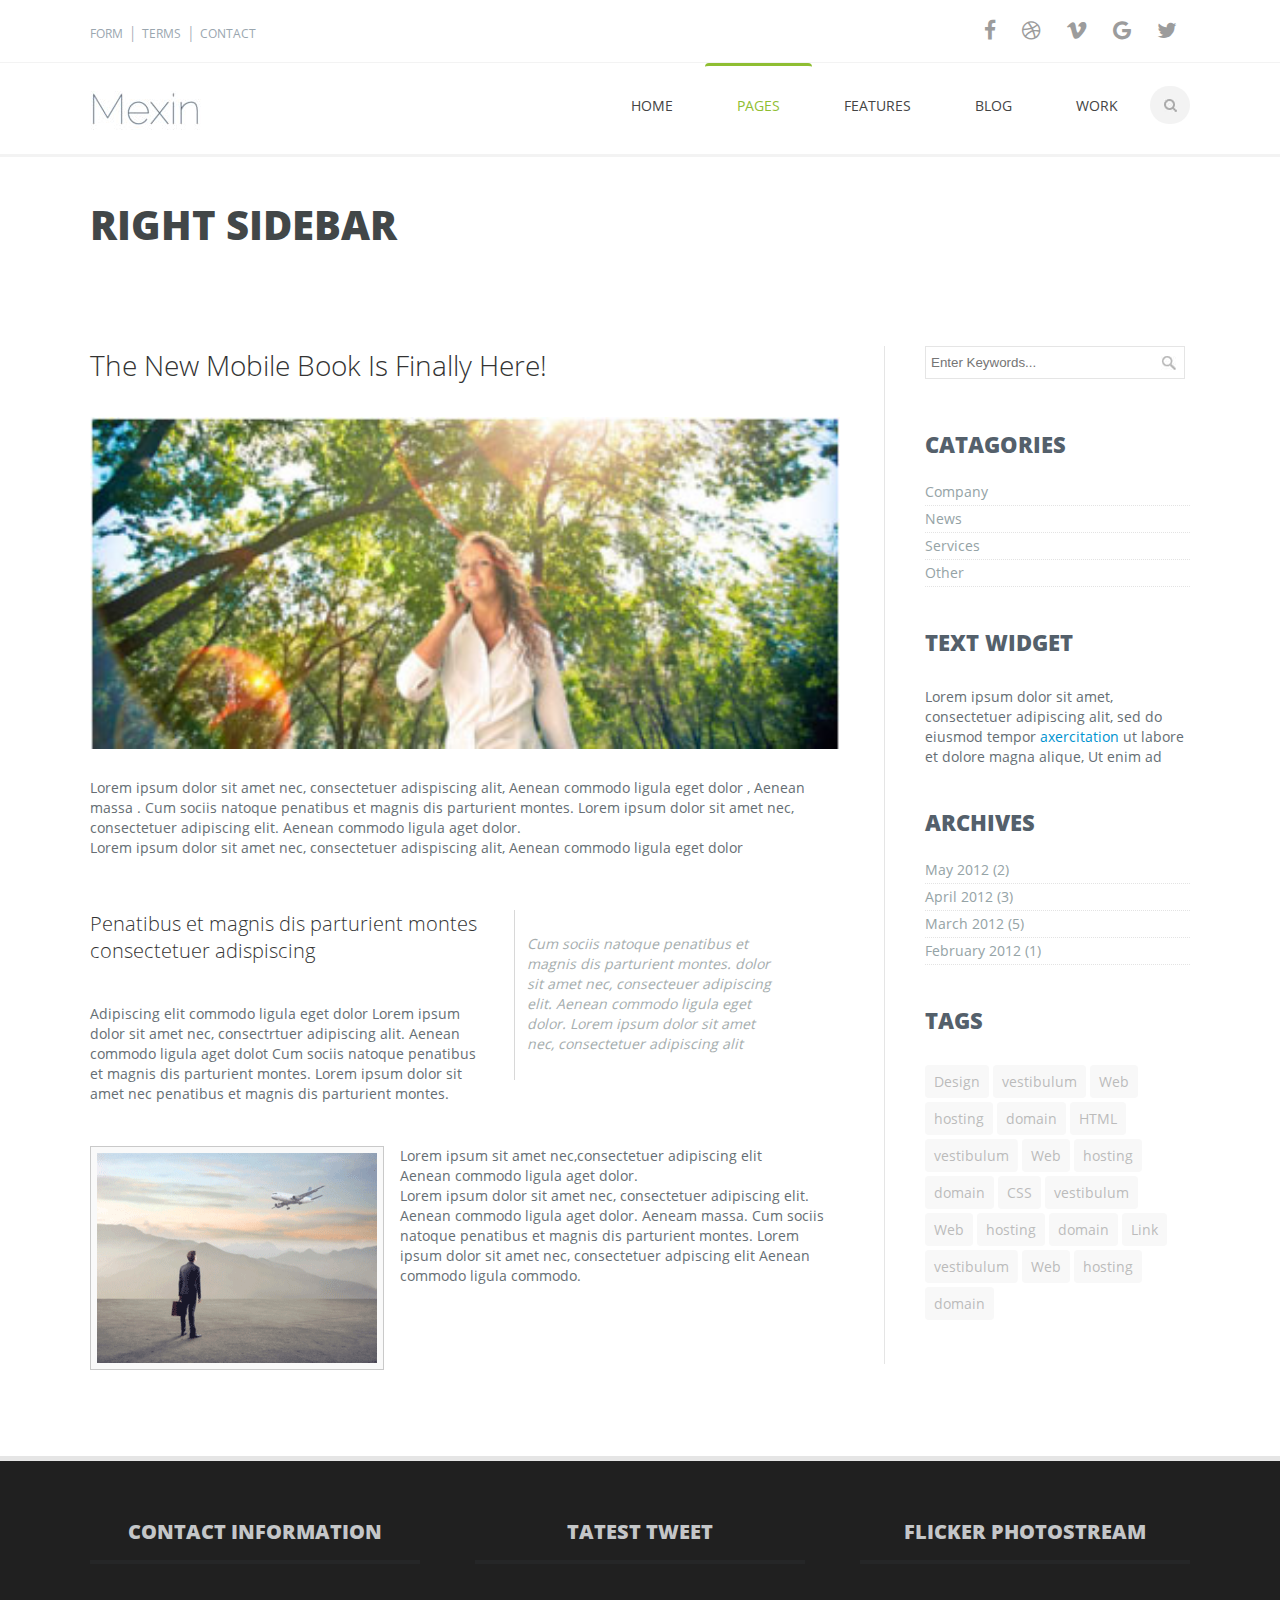
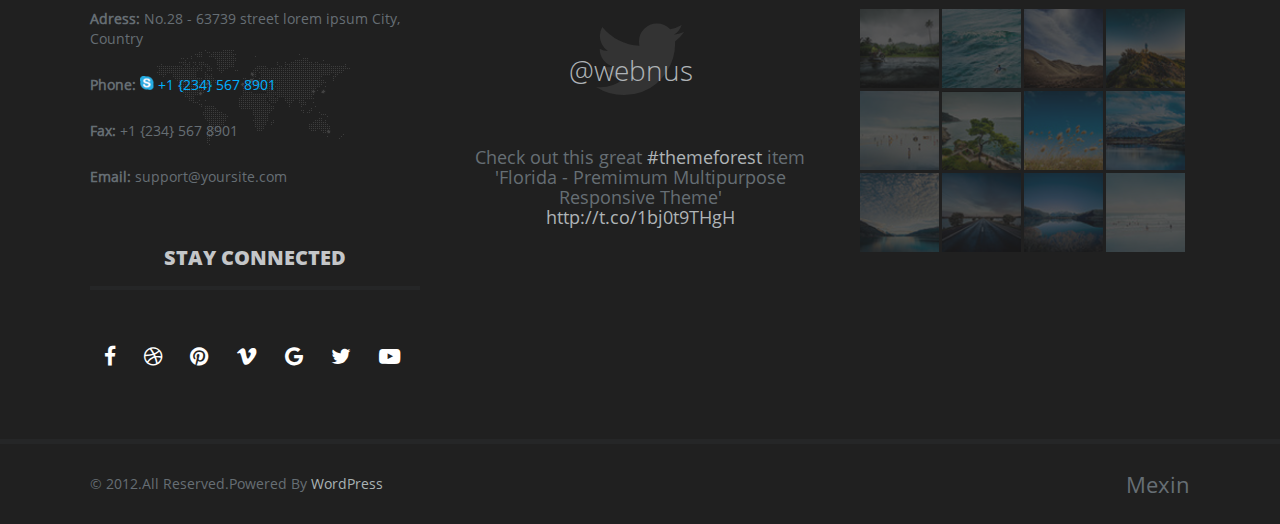
<file: pages.html>
<!doctype html>
<html>
<head>
<meta charset="utf-8">
<title>Mexin</title>
<link rel="stylesheet" type="text/css" href="assets/css/reset.css">
<link rel="stylesheet" type="text/css" href="assets/css/style.css">
<link rel="stylesheet" type="text/css" href="assets/css/font-awesome.min.css">
</head>

<body>
	<div class="top-bar clearfix">
    	<div class="container">
        	<div class="top-link">
            	<ul>
                	<li class="form"><a href="#">FORM</a></li>
                    <li>|</li>
                    <li class="term"><a href="#">TERMS</a></li>
                    <li>|</li>
                    <li class="contact"><a href="#">CONTACT</a></li>
                </ul>
            </div><!----.top-link---->
             <div class="social-icon">
            	<a href="https://www.facebook.com/" class="facebook"><i class="fa fa-facebook fa-lg"></i></a>
                <a href="https://shop.dribbble.com/	" class="dribbble"><i class="fa fa-dribbble fa-lg"></i></a>
                <a href="https://vimeo.com/" class="vimeo"><i class="fa fa-vimeo fa-lg"></i></a>
                <a href="https://www.google.com.pk/" class="google"><i class="fa fa-google fa-lg"></i></a>
                <a href="https://twitter.com/login" class="twitter"><i class="fa fa-twitter fa-lg"></i></a>
            </div><!----.social-icon---->
        </div><!---.container---->
    </div><!----.top-bar--->
	<header id="header" class="clearfix";>
    	<div class="container">
        	<div class="logo">
        		<img src="assets/img/logo.jpg" alt="logo">
            </div><!----.logo--->
            <div class="search">
            	<input type="text" class="search-box">
            </div><!----.search------>
             <ul class="nav">
            	<li><a href="index.html">HOME</a></li>
                <li class="current"><a href="pages.html">PAGES</a>
                	<ul>
                    	<li><a href="#">SUB MENU</a></li>
                        <li><a href="#">SUB MENU</a></li>
                        <li><a href="#">SUB MENU</a>
                        	<ul>
                            	<li><a href="#">MENU 1</a></li>
                                <li><a href="#">MENU 2</a></li>
                            </ul>
                        </li>
                    </ul>
                </li>
                <li><a href="feature.html">FEATURES</a></li>
                <li><a href="blog.html">BLOG</a></li>
                <li><a href="contact.html">WORK</a></li>
            </ul>
        </div><!---.container---->
    </header>
    	<section class="container clearfix">
        	<h1 class="main-head">right sidebar</h1>
            <div class="pages-lft">
            	<div class="new-mobile">
					<h3>The New Mobile Book Is Finally Here!</h3>
                    <img src="assets/img/post-1.jpg" alt="mobile">
                    <p>Lorem ipsum dolor sit amet nec, consectetuer adispiscing alit,  
                     Aenean commodo ligula eget dolor , Aenean massa . Cum sociis natoque 
                    penatibus et magnis dis parturient montes. Lorem ipsum dolor sit   amet 
                    nec, consectetuer adipiscing elit. Aenean commodo ligula aget dolor.</p>
                    <p>Lorem ipsum dolor sit amet nec, consectetuer adispiscing alit,  
                     Aenean commodo ligula eget dolor </p> 	
                </div><!------.new-mobile----->
                <div class="magnis clearfix">
                	<div class="magnis-rt">
                		<h1>Penatibus et magnis dis parturient montes consectetuer adispiscing</h1>
                        <p>Adipiscing elit commodo ligula eget dolor Lorem ipsum dolor sit amet nec, 
                        consectrtuer adipiscing alit. Aenean commodo ligula aget dolot Cum sociis 
                        natoque penatibus et magnis dis parturient montes. Lorem ipsum dolor sit 
                        amet nec penatibus et magnis dis parturient montes.</p>
                	</div><!-----.magnis-rt------>
                	<div class="magnis-lft">
                    	<p>Cum sociis natoque penatibus et magnis dis parturient montes. 
                        dolor sit amet nec, consecteuer adipiscing elit. Aenean commodo 
                        ligula eget dolor. Lorem ipsum dolor sit amet nec, consectetuer 
                        adipiscing alit</p>
                	</div><!-----.magnis-lft---->
                </div><!-----.magnis----->
                <div class="plane">
                	<img src="assets/img/plane.png" alt="plane">
                    <p>Lorem ipsum sit amet nec,consectetuer adipiscing 
                    elit<br> Aenean commodo ligula aget dolor.</p>
                    <p>Lorem ipsum dolor sit amet nec, consectetuer adipiscing elit.
                    Aenean commodo ligula aget dolor. Aeneam massa. Cum sociis natoque 
                    penatibus et magnis dis  parturient montes. Lorem ipsum dolor sit 
                    amet nec, consectetuer adpiscing elit Aenean commodo ligula commodo.</p>
                </div><!----.plane------>
            </div><!----.pages-lft---->
            <div class="sidebar">
           		<input type="text" placeholder="Enter Keywords...">
                <div class="catagories">
                	<h3 class="head">catagories</h3>
                	<ul>
                    	<li>Company</li>
                        <li>News</li>
                        <li>Services</li>
                        <li>Other</li>
                    </ul>
                </div><!---.catagories---->
                 <div class="text-widget">
                 	<h3 class="head">text widget</h3>
                    <p>Lorem ipsum dolor sit amet, consectetuer adipiscing alit, 
                    sed do eiusmod tempor <a>axercitation</a> ut labore et dolore magna alique, Ut enim ad</p>
                 </div><!----.text-widget----->
                 <div class="archives">
                 	<h3 class="head">archives</h3>
                 	<ul>
                    	<li>May 2012 (2)</li>
                        <li>April 2012 (3)</li>
                        <li>March 2012 (5)</li>
                        <li>February 2012 (1)</li>
                    </ul>
                 </div><!------.archives----->
                 <div class="tags">
                 <h3 class="head">tags</h3>
                 <ul>
                 	 <li>Design</li>
                     <li>vestibulum</li>
                     <li>Web</li>
                     <li>hosting</li>
                     <li>domain</li>
                     <li>HTML</li>
                     <li>vestibulum</li>
                     <li>Web</li>
                     <li>hosting</li>
                     <li>domain</li>
                     <li>CSS</li>
                     <li>vestibulum</li>
                     <li>Web</li>
                     <li>hosting</li>
                     <li>domain</li>
                     <li>Link</li>
                     <li>vestibulum</li>
                     <li>Web</li>
                     <li>hosting</li>
                     <li>domain</li>
                 </ul>
                 </div><!----.tags--->
            </div><!-----.sidebar------->
        </section>
        <hr class="verticalspace">
    <footer id="footer" class="clearfix">
    	<div class="container clearfix">
        	<div class="one-third">
            	<h4 class="subtitle">CONTACT INFORMATION</h4>
                <div class="back-map">
                	<p><strong>Adress:</strong> No.28 - 63739 street lorem ipsum City, Country</p>
                    <p><strong>Phone:</strong> <img src="assets/img/skype.png"> <span>+1 {234} 567 8901</span></p>
                    <p><strong>Fax:</strong> +1 {234} 567 8901</p>
                    <p><strong>Email: </strong>support@yoursite.com</p>
                </div><!--.back-map--->
                	<h4 class="subtitle">STAY CONNECTED</h4>
                <div class="social-follow">
                	<a href="https://www.facebook.com/" class="facebook"><i class="fa fa-facebook fa-lg"></i></a>
                    <a href="https://shop.dribbble.com/	" class="dribbble"><i class="fa fa-dribbble fa-lg"></i></a>
                    <a href="https://www.pinterest.com/" class="pinterest"><i class="fa fa-pinterest fa-lg"></i></a>
                    <a href="https://vimeo.com/" class="vimeo"><i class="fa fa-vimeo fa-lg"></i></a>
                    <a href="https://www.google.com.pk/" class="google"><i class="fa fa-google fa-lg"></i></a>
                    <a href="https://twitter.com/login" class="twitter"><i class="fa fa-twitter fa-lg"></i></a>
                    <a href="https://www.youtube.com/" class="youtube-play"><i class="fa fa-youtube-play fa-lg"></i></a>
                </div><!---.social-follow--->
            </div><!---.one-third--->
            <div class="one-third">
            	<h4 class="subtitle">TATEST TWEET</h4>
                <div class="webnus">
                	<a href="#"><i class="fa fa-twitter"></i></a>
                    <h3>@webnus</h3>
                    <p>Check out this great <a href="#">#themeforest</a> item 'Florida - 
                    Premimum Multipurpose Responsive Theme'<a href="#"> http://t.co/1bj0t9THgH</a></p>
                </div><!---.webnus--->
            </div><!----.one-third--->
            <div class="one-third last-col">
            	<h4 class="subtitle">FLICKER PHOTOSTREAM</h4>
            	<div class="flicker">
 	               	<img src="assets/img/flicker-1.png" alt="1">
					<img src="assets/img/flicker-2.png" alt="2">
                    <img src="assets/img/flicker-3.png" alt="3">
                    <img src="assets/img/flicker-4.png" alt="4">
                    <img src="assets/img/flicker-5.png" alt="5">
                    <img src="assets/img/flicker-6.png" alt="6">
                    <img src="assets/img/flicker-7.png" alt="7">
                    <img src="assets/img/flicker-8.png" alt="8">
                    <img src="assets/img/flicker-9.png" alt="9">
                    <img src="assets/img/flicker-10.jpg" alt="10">
                    <img src="assets/img/flicker-11.png" alt="11">
                    <img src="assets/img/flicker-12.jpg" alt="12">	
                </div><!----.flicker--->
            </div><!---.one-third--->
        </div><!---.container--->
        <div class="foot-last">
        	<div class="container">
            	<p>&copy; 2012.All Reserved.Powered By <a href=""> WordPress</a> <span>Mexin</span></p>
            </div><!--.container---->
        </div><!---.foot-last--->
	</section>
</body>
</html>
</file>
<file: assets/css/style.css>
/**---------------SLIDER-START---------------**/
/* jssor slider loading skin oval css */

.jssorl-oval img {
	animation-name: jssorl-oval;
	animation-duration: 1.2s;
	animation-iteration-count: infinite;
	animation-timing-function: linear;
}
 @keyframes jssorl-oval {
 from {
 transform: rotate(0deg);
}
to {
	transform: rotate(360deg);
}
}
/* jssor slider bullet navigator skin 05 css */
        /*
        .jssorb05 div           (normal)
        .jssorb05 div:hover     (normal mouseover)
        .jssorb05 .av           (active)
        .jssorb05 .av:hover     (active mouseover)
        .jssorb05 .dn           (mousedown)
        */
.jssorb05 {
	position: absolute;
}

.jssorb05 div, .jssorb05 div:hover, .jssorb05 .av {
	position: absolute;
	/* size of bullet elment */
	width: 16px;
	height: 16px;
	background: url('../img/b05.png') no-repeat;
	overflow: hidden;
	cursor: pointer;
}
.jssorb05 div {
	background-position: -7px -7px;
}
.jssorb05 div:hover, .jssorb05 .av:hover {
	background-position: -37px -7px;
}
.jssorb05 .av {
	background-position: -67px -7px;
}
.jssorb05 .dn, .jssorb05 .dn:hover {
	background-position: -97px -7px;
}
/* jssor slider arrow navigator skin 22 css */
        /*
        .jssora22l                  (normal)
        .jssora22r                  (normal)
        .jssora22l:hover            (normal mouseover)
        .jssora22r:hover            (normal mouseover)
        .jssora22l.jssora22ldn      (mousedown)
        .jssora22r.jssora22rdn      (mousedown)
        .jssora22l.jssora22lds      (disabled)
        .jssora22r.jssora22rds      (disabled)
        */
.jssora22l, .jssora22r {
	display: block;
	position: absolute;
	/* size of arrow element */
	width: 40px;
	height: 58px;
	cursor: pointer;
	background: url('../img/a22.png') center center no-repeat;
	overflow: hidden;
}
.jssora22l {
	background-position: -10px -31px;
}
.jssora22r {
	background-position: -70px -31px;
}
.jssora22l:hover {
	background-position: -130px -31px;
}
.jssora22r:hover {
	background-position: -190px -31px;
}
.jssora22l.jssora22ldn {
	background-position: -250px -31px;
}
.jssora22r.jssora22rdn {
	background-position: -310px -31px;
}
.jssora22l.jssora22lds {
	background-position: -10px -31px;
	opacity: .3;
	pointer-events: none;
}
.jssora22r.jssora22rds {
	background-position: -70px -31px;
	opacity: .3;
	pointer-events: none;
}
/**------------SLIDER-END----------------**/
.container{
	width:1100px;
	margin:0 auto;
}
@font-face{
	src:url(../fonts/OpenSans-Regular.ttf);
	font-family:open-sans;
}
@font-face{
	src:url(../fonts/OpenSans-ExtraBold.ttf);
	font-family:extra-bold;
}
@font-face{
	src:url(../fonts/OpenSans-Light.ttf);
	font-family:open-light;
}
a{
	text-decoration:none;
	color:#9aa6af;
	font-family:open-sans;
}
/**----------TOP-BAR-START-------------**/
.top-bar{
	border-bottom:1px solid #f3f3f3;
	padding-top:10px;
}
.top-link ul li {
	display:inline-block;
	float:left;
	color:#9aa6af;
	margin-right:8px;
	margin-top:15px;
}
.top-link ul li a{
	font-size:12px;
}
.top-link ul li.form a:hover{
	color:#0F0;	
	text-decoration:underline;
}
.top-link ul li.term a:hover{
	color:#FF0;
	text-decoration:underline;
}
.top-link ul li.contact a:hover{
	color:#0FF;
	text-decoration:underline;
}
.social-icon {
	float:right;
	display:block;
}
.social-icon a i{
	float:left;
	display:block;
	color:#9c9c9c;
	padding:13px 13px;
	margin-bottom:10px;
	transition:all 0.45s ease-in-out;
}
.social-icon a.facebook i:hover{
	color:#FFF;
	background-color:#03F;
	border-radius:15px 0px 15px 0px;
	box-shadow:5px 3px 6px #03C;
}
.social-icon a.dribbble i:hover{
	color:#FFF;
	background-color:#F0F;
	border-radius:15px 0px 15px 0px;
	box-shadow:5px 3px 6px #C6C;
}

.social-icon a.vimeo i:hover{
	color:#FFF;
	background-color:#6FF;
	border-radius:15px 0px 15px 0px;
	box-shadow:5px 3px 6px #0CF;
}

.social-icon a.google i:hover{
	color:#FFF;
	background-color:#FF0;
	border-radius:15px 0px 15px 0px;
	box-shadow:5px 3px 6px #CF3;
}

.social-icon a.twitter i:hover{
	color:#FFF;
	background-color:#0FF;
	border-radius:15px 0px 15px 0px;
	box-shadow:5px 3px 6px #0CF;
}	
/**------------TOP-BAR-END--------------**/

/**----------------HEADER-START----------------**/
#header{
	border-bottom:3px solid #f3f3f3;
}
.logo{
	float:left;	
	margin-top:28px;
}
.search{
	float:right;
	margin-top:23px;
}
.search-box{
	width:36px;
	height:36px;
	border-radius:30px;
	border:none;
	background-color:#f3f3f3;
	background-image:url(../img/search.jpg);
	background-repeat:no-repeat;
	background-position:center;
	margin-bottom:30px;
}
/**---------DROP------DOWN--------------**/


.nav {
	display:block;
	float:right;
	position:relative;
	z-index:9999;
}
.nav li {
	float:left;
	display:block;
}
.nav li a{
	display:block;
	padding:0 32px;
	height:80px;
	font:14px/ 80px open-sans;
	color:#444444;
	border-top:3px solid transparent;
	transition:all ease-in-out 0.50s;
	border-radius:4px;
}
.nav li.current a,.nav li a:hover {
	color:#8fbe32;
	border-top:3px solid #8fbe32;
}
.nav li:hover> ul{
	display:block;
	visibility:visible;
	box-shadow:6px -8px 26px #8fbe32;
}
.nav ul{
	position:absolute;
	width:142px;
	background-color:#FFF;
	margin:0;
	border-top:3px solid #8fbe32;
	border-radius:6px;
	display:none;
}
.nav ul li {
	float:none;
	display:block;
	margin:0;
	padding:0;
}
.nav ul li a, .nav li.current ul li a {
	height:36px; 
	line-height:36px;
	border:none;
	display:block;
	border:1px solid #e5e5e5;
	color:#444444;
}	
.nav ul li a:hover{
	background-color:#CCC;
}
.nav ul li ul {
	margin: -39px 0px 0px 143px;
}




/**---------DROP------DOWN--------------**/



/**---------HEADER-END---------**/

/**----------SECTION-START-------------**/

.one-third{
	float:left;
	width:30%;
	margin-right:5%;
}
.web-item{
	margin-bottom:60px;
}
.last-col{
	margin-right:0;
}
.web-item i{
	color:#666e74;
	margin:42px 0 14px;
}
.web-item h4{
	font:20px open-sans;
	font-weight:bold;
	color:#666e74;
	margin-bottom:10px;
}
.web-item p{
	font:14.5px open-sans;
}
p{
	font:14px open-sans;
	color:#666e74;
	line-height:20px;
}
.bdr{
	border-bottom:1px solid #e5e5e5;
}
.recent-lft{
	float:left;
	width:190px;
}
.recent-lft h4{
	font:28px open-sans;
	margin-top:40px;
	margin-bottom:26px;
	color:#333333;
}
.magicmore{
	display:block;
	margin:32px 0 20px;
	color:#8fbe32;
}
.magicmore:after{
	content:"\f105";
	font-family:fontawesome;
	position:relative;
	top:0;
	left:8px;
}
.magicmore:hover{
	color:#0F0;
}
.catagories h3{
	font:24px open-sans;
	margin-top:40px;
	margin-bottom:20px;
	color:#333333;
}
.catagories li{
	font-family:open-sans;
	font-size:14px;
	line-height:26px;
	border-bottom:1px dotted #e3e3e3;
	color:#95a3a6;
}
.archives h3{
	font:24px open-sans;
	margin-top:40px;
	margin-bottom:20px;
	color:#333333;
}
.archives li{
	font-family:open-sans;
	font-size:14px;
	line-height:26px;
	border-bottom:1px dotted #e3e3e3;
	color:#95a3a6;
}

.recent-rt{
	width:820px;
	float:right;
}
figure{
	margin-bottom:45px;
}
.recent-work-item-1 {
	margin-top:35px;
	float:left;
	margin-right:21px;
}
.recent-work-item-1 h5{
	font:20px open-sans;
	margin:24px 0 20px;
}
.recent-work-item-1 a{
	color:#0093d0;;
}

.recent-work-item-2 {
	margin-top:35px;
	float:left;
}
.recent-work-item-2 h5{
	font:20px open-sans;
	margin:24px 0 20px;
}
.recent-work-item-2 a{
	color:#0093d0;;
}
.last-fig{
	margin:0;
}
.verticalspace{
	height:70px;
	border:none;
	display:block;
}
.callout{
	border-width:1px 0;
	border-style:solid;
	border-color:#e5e5e5;
	padding:50px 0 40px;
}
.callout a{
	float:right;
	background:#8fbe32;
	color:#FFF;
	padding:14px 30px;
	border-radius:4px;
	transition:all 0.40s ease-in-out;
}
.callout a:hover{
	background:#666;
	box-shadow:-10px 10px 10px #00FFCC;
	border-radius:0 28px 0 28px;
}
.callout h1{
	font:28px open-sans;
	color:#333333;
	margin-bottom:18px;
}
.necess-lft{
	width:518px;
	float:left;
	margin-right:20px;
}
.necess-lft h2{
	font:24px open-sans;
	color:#333333;
	margin-bottom:20px;
}
.necess-lft img{
	float:right;
	margin-left:18px;
}
.necess-lft p{
	font-size:14px;	
}

.necess-rt{
	width:518px;
	float:right;
	border-left:1px solid #e5e5e5;
	padding-left:30px;
}
.necess-rt h2{
	font:24px open-sans;
	color:#333333;
	margin-bottom:20px;
}
.necess-rt img{
	float:right;
	margin-left:20px;
}
.necess-rt p{
	font-size:14.5px;
}
.blog h2{
	float:left;
	font:20px extra-bold;
}
.blog-post img{
	margin-top:20px;
}
.blog-post h6{
	font:17.5px open-sans;
	margin:18px 0 16px;
}
.quote{
	text-align:center;
}
.quote p{
	font-size:12px;
	font-weight:bold;
	margin:46px 0 20px;
	color:#999999;
}
.quote h1{
	font:28px open-sans;
	color:#333333;
	margin-bottom:22px;
}
.quote h1:before{
	content:"\f10d";
	font-family:fontawesome;
	color:#333333;
	font-size:16px;
	position:relative;
	top:-14px;
	right:2px;
}

.quote h1:after{
	content:"\f10e";
	font-family:fontawesome;
	color:#333333;
	font-size:16px;
	position:relative;
	top:-14px;
	left:2px;
}
.quote h6{
	font:16px open-sans;
	color:#6b6b6b;
}
.quote h6 strong{
	font:24px open-sans;
	color:#494949;
}
.quote h6:before{
	content:"\__";
	font-family:fontawesome;
	color:#494949;
	position:relative;
	top:-8px;
	right:2px;
}
/**------------FOOTER-START--------------**/


#footer{
	background-color:#202020;
	border-top:5px solid #e5e5e5;
}
h4.subtitle{
	font:20px extra-bold;
	color:#c4c6c8;
	margin-top:57px;
	border-bottom:4px solid #252627;
	text-align:center;
	margin-bottom:45px;
	padding-bottom:15px;
}
.back-map{
	background-image:url(../img/world-map.png);
	background-repeat:no-repeat;
	background-position:center;
}
.back-map p{
	margin-bottom:26px;
}
.back-map p:last-child{
	margin-bottom:0;
}
.back-map p span{
	color:#00affd;
}
.back-map p strong{
	font-weight:bold;
}
.social-follow a i{
	display:block;
	float:left;
	padding:14px 14px;
	transition:all 0.45s ease-in-out;
	color:#FFF;
}
.social-follow a.facebook i:hover{
	color:#FFF;
	background-color:#03F;
	border-radius:0 15px 0 15px;
	box-shadow:-5px 4px 10px #03C;
}
.social-follow a.dribbble i:hover{
	color:#FFF;
	background-color:#F0F;
	border-radius:0 15px 0 15px;
	box-shadow:-5px 4px 10px #C6C;
}

.social-follow a.pinterest i:hover{
	background-color:#bd2125;
	border-radius:0 15px 0 15px;
	box-shadow:-5px 4px 10px #f58f92;
	color:#FFF;
}

.social-follow a.vimeo i:hover{
	color:#FFF;
	background-color:#0492bc;
	border-radius:0 15px 0 15px;
	box-shadow:-5px 4px 10px #7fd1e9;;
}

.social-follow a.google i:hover{
	color:#FFF;
	background-color:#FF0;
	border-radius:0 15px 0 15px;
	box-shadow:-5px 4px 10px #CF3;
}

.social-follow a.twitter i:hover{
	color:#FFF;
	background-color:#0FF;
	border-radius:0 15px 0 15px;
	box-shadow:-5px 4px 10px #0CF;
}
.social-follow a.youtube-play i:hover{
	background-color:#ee1c1b;
	border-radius:0 15px 0 15px;
	box-shadow:-5px 4px 10px #f14e4e;
	color:#FFF;
}
.webnus a i{
	text-align:center;
	display:block;
	font-size:100px;
	position:relative;
	color:#333333;
}
.webnus h3{
	font:28px open-light;
	position:relative;
	top:-58px;
	left:94px;
	color:#afb4b7;
}
.webnus p{
	position:relative;
	font-size:18px;
	font-family:open-sans;
	text-align:center;
}
.webnus p a{
	color:#afb4b7;
}
.flicker img{
	float:left;
	width:79px;
	margin-right:3px;
	margin-bottom:3px;
	opacity:0.5;
	transition:all 1.50s ease-in-out;
}
.flicker img:hover{
	opacity:1;
	transform:rotateZ(360deg);
}
.foot-last{
	border-top:5px solid #252627;
	margin-top:60px;
	padding:30px 0;
}
.foot-last span{
	float:right;
	font-size:22px;
}
.foot-last p a{
	color:#a9b2b4;
}
/** ---------------PAGES-START------------------ **/
h1.main-head{
	text-transform:uppercase;
	font:40px extra-bold;
	margin:40px 0 94px;
	color:#424748;
}
.pages-lft{
	width:750px;
	float:left;
	margin-right:44px;
}
.new-mobile h3{
	font:28px open-light;
	color:#333333;
}
.new-mobile img{
	width:100%;
	margin-top:33px;
	margin-bottom:26px;
}
.magnis{
	margin-top:52px;
}
.magnis-rt{
	width:400px;
	float:left;
	margin-right:24px;
}
.magnis-rt h1{
	font:20px open-light;
	color:#333333;
}
.magnis-rt p {
	margin:40px 0 42px;
	font-size:13.7px;
	color:#666e74;
}
.magnis-lft{
	float:left;
	width:252px;
	border-left: 1px solid #d8d8d8;
	padding-left:12px;
	padding-top:24px;
	padding-bottom:26px;
}
.magnis-lft p{
	font-style:italic;
	color:#a5adae;
}
.plane img{
	float:left;
	padding:6px;
	margin-right:16px;
	border:1px solid #c9c9c9;
	background-color:#f9f9f9;	
}
.plane p{
	font-size:14px;
}
.sidebar {
	width:265px;
	float:left;
	border-left:1px solid #e5e5e5;
	padding-left:40px;
	padding-bottom:40px;
}
.sidebar input{
	margin-bottom:10px;
	width:260px;
	height:33px;
	padding-left:5px;
	box-sizing:border-box;
	background:url(../img/search-icon.jpg) no-repeat 235px center;
	border:1px solid #e5e5e5;
}
h3.head{
	font:22px extra-bold;
	text-transform:uppercase;
	color:#54606b;
}
.sidebar .catagories{
	margin-bottom:40px;
}
.text-widget p{
	font-size:13.5px;
	margin-top:30px;
}
.text-widget p a{
	color:#0093d0;
}
.sidebar .text-widget{
	margin-bottom:40px;
}
.sidebar .archives{
	margin-bottom:40px;
}
.tags ul{
	margin-top:30px;
}
.tags ul li{
	padding:7px 9px;
	float:left;
	background-color:#f3f3f3;
	color:#797979;
	font:14px open-sans;
	margin-right:4px;
	margin-bottom:4px;
	border-radius:4px;
	opacity:0.5;
	transition:all 0.60s ease-in-out;
}
.tags ul li:hover {
	opacity:1;
	transform:rotateZ(15deg);
	background-color:#0FF;
	color:#FFF;
}
/**-------------BLOG-START------------------**/
h1.main-head span{
	font:24px open-light;
	color:#808080;
	text-transform:capitalize;
}
.blog-lft{
	border-left:none;
	border-right:1px solid #e5e5e5;
	padding-left:0;
	padding-right:40px;
}
.mid-blog {
	width:400px;
	padding:0  44px;
	float:left;
}
.mid-blog img{
	width:100%;
}
.mid-blog h5{
	font:28px open-sans;
	color:#444444;
	margin-top:28px;
	margin-bottom:20px;
}
.mid-blog p{
	color:#a0a0a0;
	margin-bottom:22px;
}
.mid-blog p a{
	color:#69ba45;
}
.mid-blog p.color{
	font-size:13.5px;
	color:#666e74;
}
a.readmore{
	width:150px;
	height:28px;
	line-height:28px;
	background-color:#0093d0;
	color:white;
	display:block;
	text-align:center;
	position:relative;
	border-radius:4px;	
	transition:all 0.50s ease-in-out;
}
a.readmore:after{
	content:"\f061";
	font-family:fontawesome;
	font-size:12px;
	position:absolute;
	top:0;
	right:18px;
}
a.readmore:hover{
	background-color:#666;
	box-shadow:9px 7px 12px #06F;
	border-radius:0 10px 0 10px;
}
.blog-bdr{
	height:4px;
	background-color:#efefef;
	margin:40px 0 34px;
}
h5.degree{
	font-size:28.5px;
}
.pagination{
	text-align:center;
	margin-top:85px;
}
.pagination ul li{
	display:inline-block;
}
.pagination ul li a{
	border:2px solid #e5e5e5;
	padding:15px;
	margin:-3px;
	color:#0093d0;
	display:block;
	transition:all 0.15s ease-in-out;
}
.pagination ul li.paginate-1 a{
	border-radius:3px 0 0 3px;
	color:#999999;
}
.pagination ul li.paginate-2 a{
	border-radius:0 3px 3px 0;
}
.pagination ul li a:hover, .pagination ul li.active a{
	background-color:#f6f6f6;
	color:#999;
}
/**---------------CONTACT--START---------------------**/
.cont-lft{
	width:470px;
	float:left;
}
.cont-map {
	background:url(../img/world-map2.png) no-repeat;
	background-position:center 20px;
}
.cont-map h2{
	font:22px open-light;
	color:#333333;
}
.cont-map h6{
	font:16px extra-bold;
	color:#666e74;
	margin:52px 0 32px;
}
.cont-map p span{
	color:#00affd;
}
.cont-bdr{
	height:4px;
	background-color:#efefef;
	margin:60px 0 40px;
}

/** == -form- == **/
	
.cont-rt{
	width:530px;
	float:right;
	border:5px solid #e9e9e9;
	border-radius:10px;
	margin-bottom:110px;
}
.inner {
	padding:10px 30px;
}
.inner p {
	font:20px open-light;
	margin:38px 0 13px;
	color:#333333;	
}
.inner input {
	width:464px;
	height:48px;
	border:3px solid #e5e5e5;
	padding-left:15px;
	box-sizing:border-box;
	border-radius:5px;
}
.form-bdr{
	height:5px;
	background-color:#e9e9e9;
	margin:35px 0 26px;
}
.inner p.lst-p{
	margin-top:0;	
}

.inner textarea {
	width:464px;
	height:202px;
	border:3px solid #e5e5e5;
	padding-left:15px;
	box-sizing:border-box;
	border-radius:5px;
}
.inner a{
	display:block;	
	width:140px;
	height:38px;
	line-height:38px;
	background-color:#8fbe32;
	text-align:center;
	margin:32px 0 60px 166px;
	border-radius:4px;
	color:#FFF;
	transition:all 1s ease-in-out;
}
.inner a:hover{
	background-color:#999;
	border-radius:20px 0 20px 0;
	box-shadow: -12px  12px  12px #8fbe32;
}
/**------------------FEATURES---------START----------------------**/
.contianer-fluid{
	width:870px;
	margin:30px auto 0;
	background:url(../img/featur-bar.jpg) repeat-y center 0;
}
.feature-work{
	border-top:2px solid #f0f0f0;
}
.top-date {
	border:2px solid #e5e5e5;
	width:158px;
	height:34px;
	margin:0 auto;	
	font:14px/34px open-sans;
	text-align:center;
	color:#aaaaaa;
	background-color:white;
}
.feat-lf{
	width:402px;
	float:left;
}
.nov{
	margin-top:48px;
	margin-bottom:20px;
}
.feat-rt{
	width:402px;
	float:right;
}
.feat-item{
	border:1px solid #d7dce7;
	margin-top:30px;
	position:relative;
}
.margin{
	margin-top:60px;
}
.feat-inner {
	padding:10px;
}
.feat-inner img{
	width:100%;
}
.feat-inner h3{
	font:26px open-sans;
	color:#434343;
	margin:24px 0 18px;
}
.feat-inner p{
	font:14px open-sans;
	color:#a0a0a0;
}
.feat-bdr {
	height:1px;
	background-color:#efefef;
	margin-bottom:5px;
}
p.feat-about {
	font-size:13.5px;
}
.comment{
	margin:18px 0 20px;
}
.comment a {
	background-color:#e9e9e9;
	display:inline-block;
	height:40px;
	line-height:40px;
	text-align:center;
}
a.cmnt-lf {
	width:208px;
	float:left;
	color:#a2aab0;
	font-weight:bold;
} 
a.cmnt-rt {
	float:right;
	width:186px;
}
a.cmnt-rt h4 {
	font-family:open-light;
	text-align:left;
	font-weight:100;
	color:#0093d0;
	font-size:30px;
	padding-left:14px;
}
a.cmnt-rt span {
	float:right;
	line-height:18px;
	color:#a2aab0;
	font-weight:bold;
	font-size:14px;
	padding:2px 10px 10px 0px;
}
.feat-pagination{
	margin-left:450px;
}
.arrow-rt{
	background:url(../img/arrow-rt.jpg);
	width:42px;
	height:16px;
	position:absolute;
	top:24px;
	left:-42px;
}

.arrow-lf{
	background:url(../img/arrow-lf.jpg);
	width:42px;
	height:16px;
	position:absolute;
	top:24px;
	right:-42px;
}
</file>
